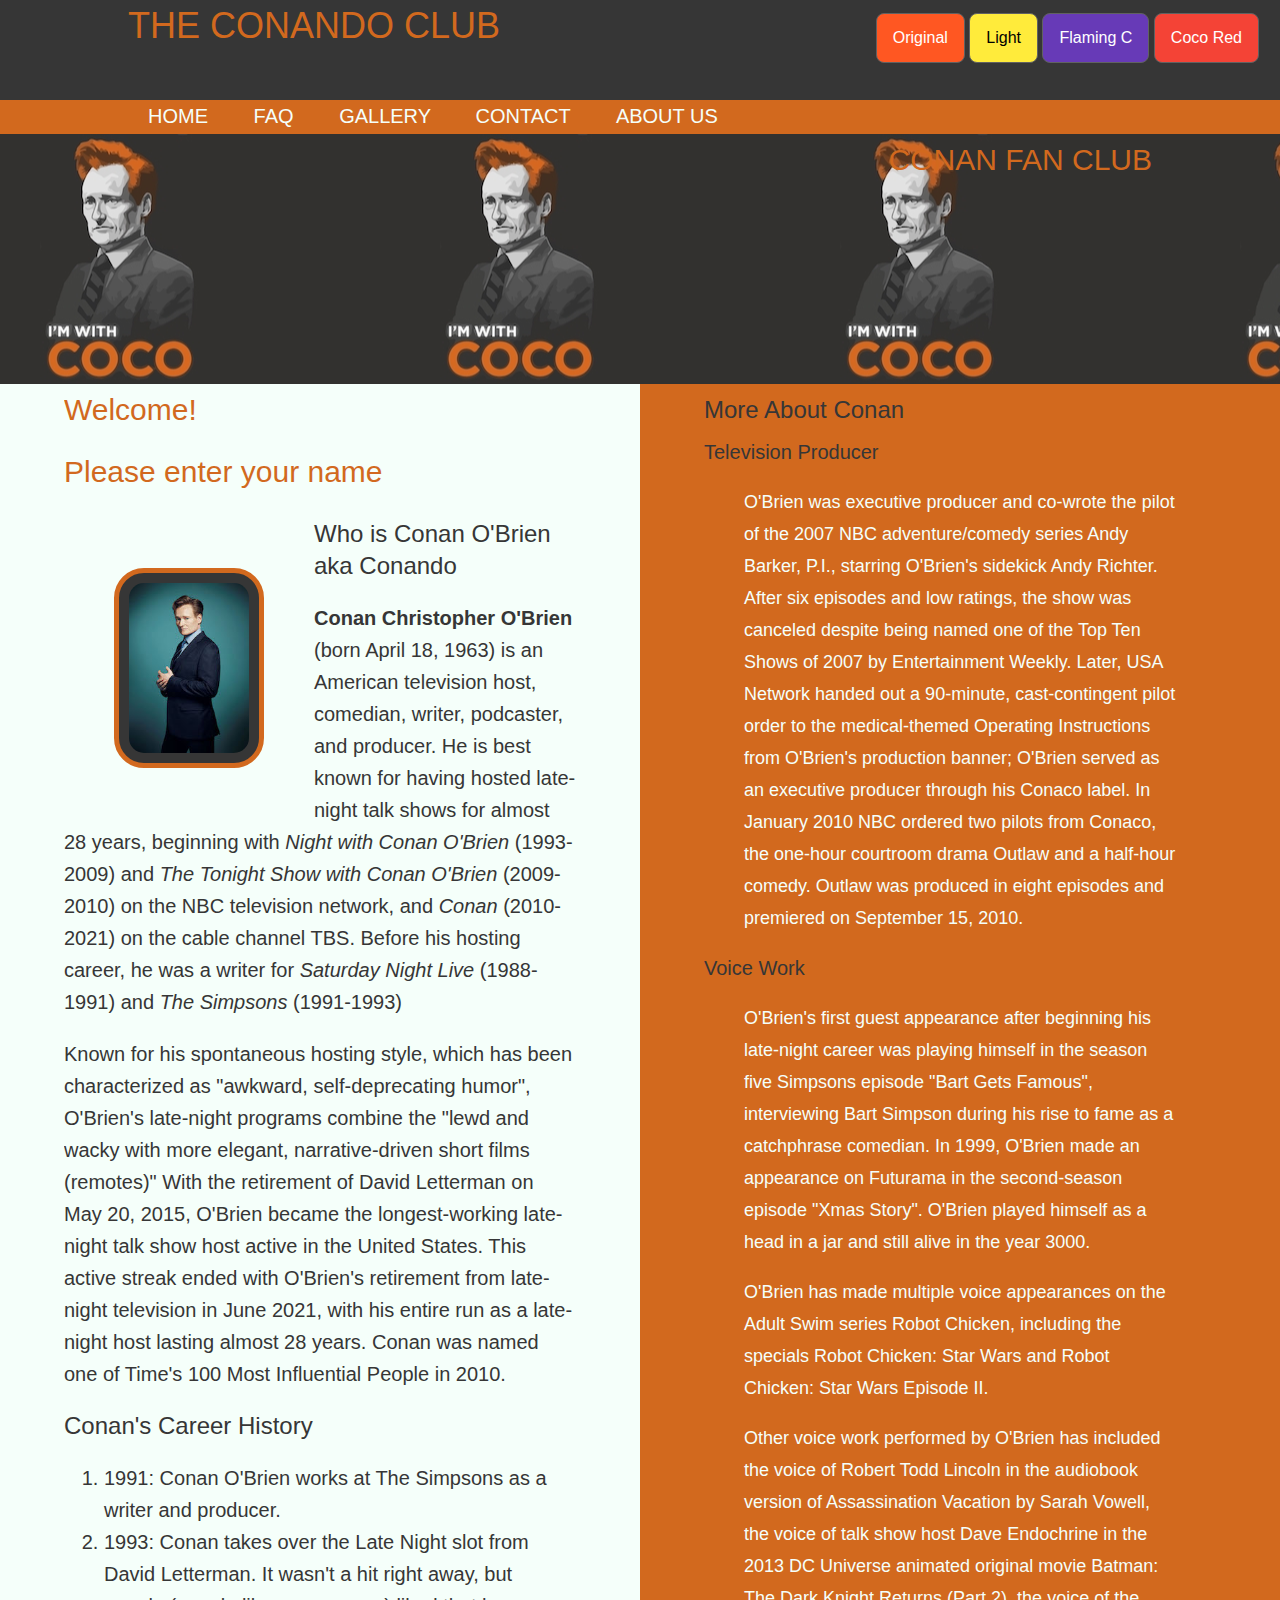
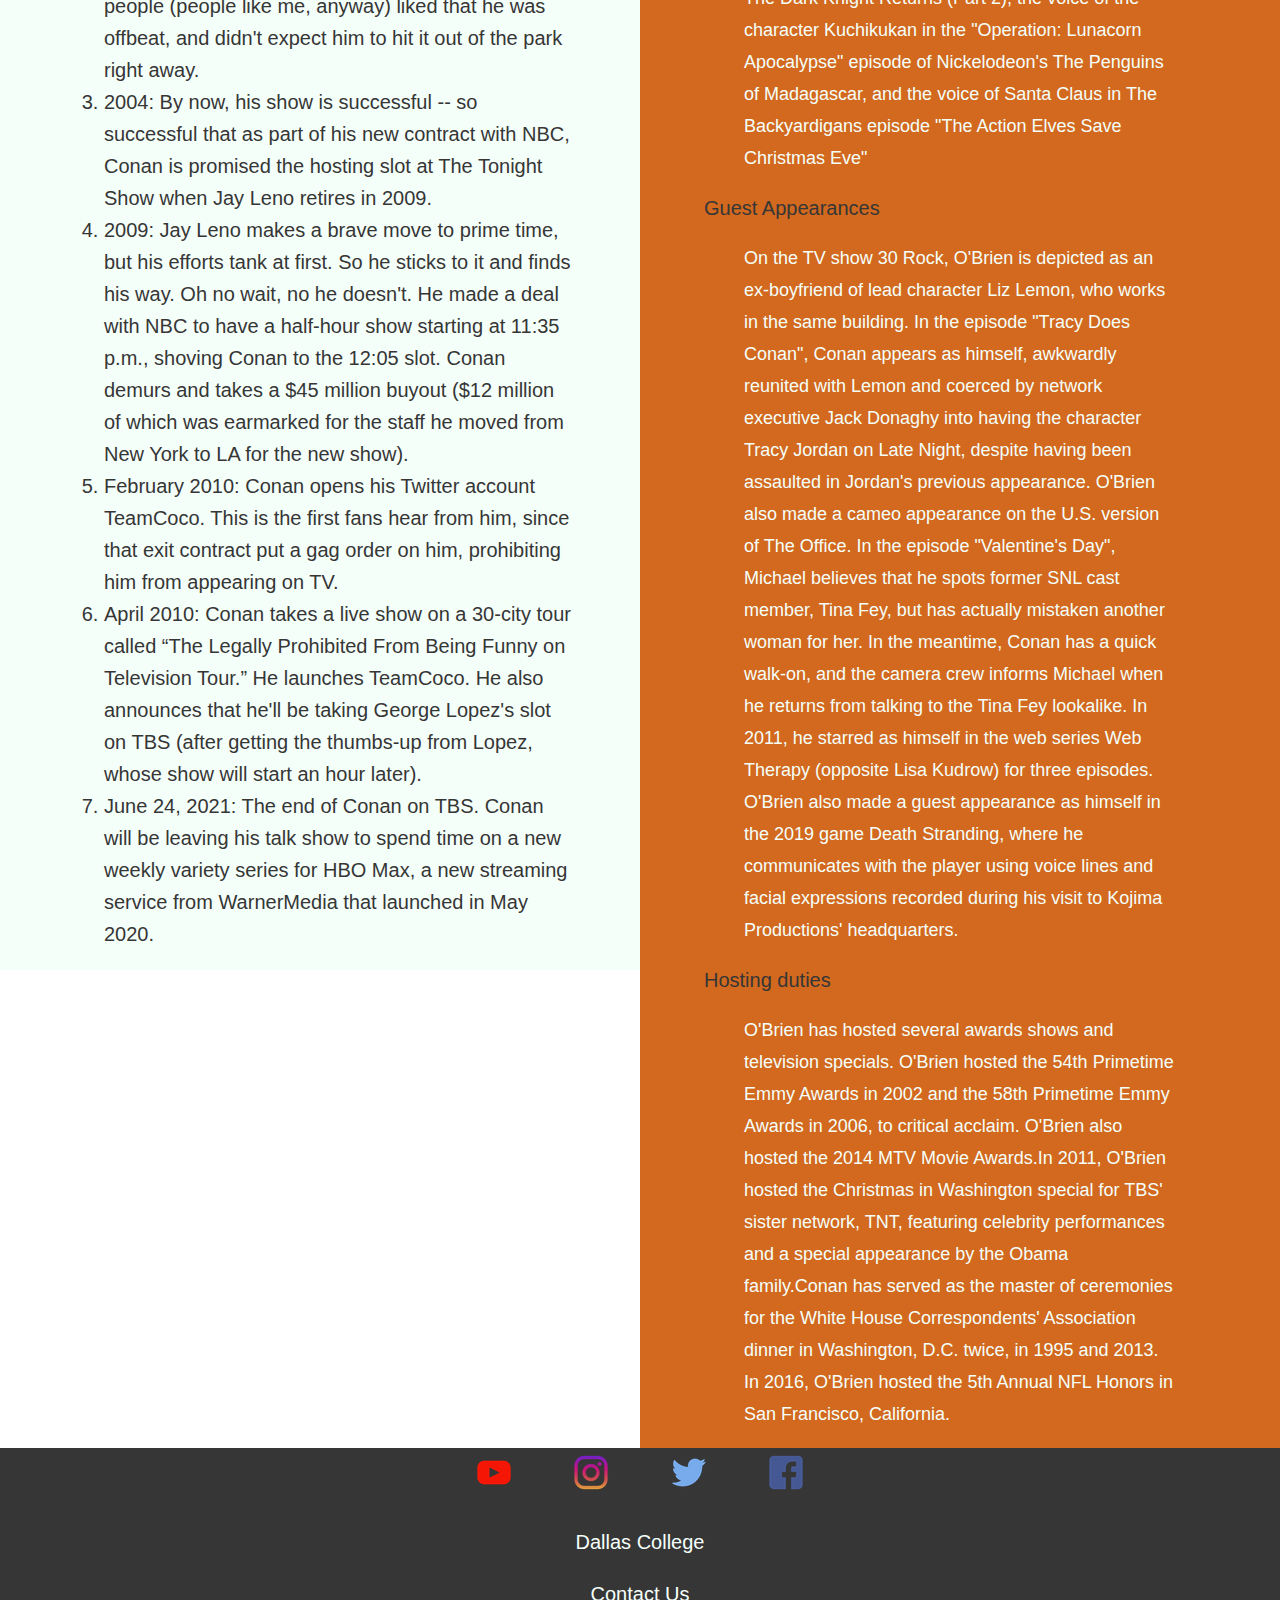
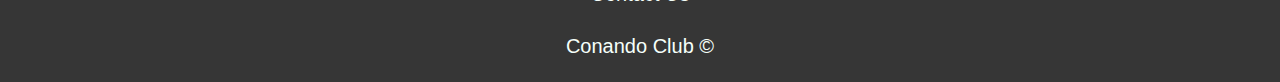
<file: index.html>
<!DOCTYPE html>
<html lang="en">

  <head>
    <meta charset="utf-8">
    <meta name="viewport" content="width=device-width, initial-scale=1.0" />
    <meta name="msapplication-TileColor" content="#ffffff">
    <meta name="msapplication-TileImage" content="/ms-icon-144x144.png">
    <meta name="theme-color" content="#ffffff">
    <link rel="apple-touch-icon" sizes="57x57" href="favicon/apple-icon-57x57.png">
    <link rel="apple-touch-icon" sizes="60x60" href="favicon/apple-icon-60x60.png">
    <link rel="apple-touch-icon" sizes="72x72" href="favicon/apple-icon-72x72.png">
    <link rel="apple-touch-icon" sizes="76x76" href="favicon/apple-icon-76x76.png">
    <link rel="apple-touch-icon" sizes="114x114" href="favicon/apple-icon-114x114.png">
    <link rel="apple-touch-icon" sizes="120x120" href="favicon/apple-icon-120x120.png">
    <link rel="apple-touch-icon" sizes="144x144" href="favicon/apple-icon-144x144.png">
    <link rel="apple-touch-icon" sizes="152x152" href="favicon/apple-icon-152x152.png">
    <link rel="apple-touch-icon" sizes="180x180" href="favicon/apple-icon-180x180.png">
    <link rel="icon" type="image/png" sizes="192x192"  href="favicon/android-icon-192x192.png">
    <link rel="icon" type="image/png" sizes="32x32" href="favicon/favicon-32x32.png">
    <link rel="icon" type="image/png" sizes="96x96" href="favicon/favicon-96x96.png">
    <link rel="icon" type="image/png" sizes="16x16" href="favicon/favicon-16x16.png">
    <link rel="manifest" href="favicon/manifest.json">
    <link rel="stylesheet" href="https://cdnjs.cloudflare.com/ajax/libs/font-awesome/4.7.0/css/font-awesome.min.css">
    <link rel="stylesheet" href="https://www.w3schools.com/w3css/4/w3.css">
    <link rel=stylesheet href="./css/style.css">
    <link rel=stylesheet href="./css/layout.css">
    <link rel=stylesheet href="./css/color-theme1.css" id="color">
    <script src="./js/script.js" defer></script>
    

    <title>Conando Club</title>

    <style>
      #mainHeader {
        background: var(--color2);
        color: var(--color1);
        font-size: 1em;
      }

      /* More about Conan header's color */
      h3,h4 {
        color: var(--color2); 
      }
    </style>

  </head>

  <body>
  <header id="mainHeader">
    <div class="container">
     <h1>THE CONANDO CLUB</h1>
    </div>

    <div id="buttons">
      <button class="w3-button w3-deep-orange w3-border w3-border-dark-gray w3-round-large" onClick="changeStyle('./css/color-theme1.css');"
      title="Click to apply new theme">Original</button>
      <button class="w3-button w3-yellow w3-border w3-border-dark-gray w3-round-large" onClick="changeStyle('./css/color-theme2.css');"
      title="Click to apply new theme">Light</button>
      <button class="w3-button w3-deep-purple w3-border w3-border-dark-gray w3-round-large" onClick="changeStyle('./css/color-theme3.css');"
      title="Click to apply new theme">Flaming C</button>
      <button class="w3-button w3-red w3-border w3-border-dark-gray w3-round-large" onClick="changeStyle('./css/color-theme4.css');"
      title="Click to apply new theme">Coco Red</button>
    </div>
  </header>
  
  <nav id="mainNav">
    <div class="container">
    <a href="javascript:void(0);" class="menu" onClick="toggleMenu()">
      <span class="fa fa-bars"></span></a>
    <a href="index.html"> HOME </a>  
    <a href="faq.html"> FAQ </a>  
    <a href="gallery.html">GALLERY</a> 
    <a href= contact-us.html> CONTACT </a>
    <a href="about-us.html"> ABOUT US</a>
    </div>
  </nav>
  
  <section id="jumbo">
    <div class="container">
    <h2>CONAN FAN CLUB</h2>
    </div>
  </section>  
  
   
  <section id="main">
  <div class="container">
    <div id="welcome">
      <h2>Welcome!</h2>
      <p>Please enter <a href="#" onClick="getName();" title="Click to personalize your visit.">your name</a></p>
    </div>

    <div class="w3-animate-opacity">
    <a href="images/conan-lg.jpeg" target="_blank"><img class="gallery" src="images/conan-thumb.jpeg" alt="Sample Image" 
      height="200" width="150"></a> 
    </div>
      
    <article>
      <h3>Who is Conan O'Brien aka Conando</h3>

        <p><strong>Conan Christopher O'Brien</strong> (born April 18, 1963) is an American television host, comedian, writer, podcaster, and producer. He is best known for having hosted late-night talk shows for almost 28 years, beginning with <em>Night with Conan O'Brien</em> (1993-2009) and <em>The Tonight Show with Conan O'Brien</em> (2009-2010) on the NBC television network, and <em>Conan</em> (2010-2021) on the cable channel TBS. Before his hosting career, he was a writer for <em>Saturday Night Live</em> (1988-1991) and <em>The Simpsons</em> (1991-1993)</p>  
        
        <p>Known for his spontaneous hosting style, which has been characterized as "awkward, self-deprecating humor", O'Brien's late-night programs combine the "lewd and wacky with more elegant, narrative-driven short films (remotes)" With the retirement of David Letterman on May 20, 2015, O'Brien became the longest-working late-night talk show host active in the United States. This active streak ended with O'Brien's retirement from late-night television in June 2021, with his entire run as a late-night host lasting almost 28 years. Conan was named one of Time's 100 Most Influential People in 2010.</p>

      
      <h3>Conan's Career History</h3>
            <ol>
                <li>1991: Conan O'Brien works at The Simpsons as a writer and producer.</li>
                
                <li>1993: Conan takes over the Late Night slot from David Letterman. It wasn't a hit right away, but people (people like me, anyway) liked that he was offbeat, and didn't expect him to hit it out of the park right away.</li>
                
                <li>2004: By now, his show is successful -- so successful that as part of his new contract with NBC, Conan is promised the hosting slot at The Tonight Show when Jay Leno retires in 2009.</li>
              
                <li>2009: Jay Leno makes a brave move to prime time, but his efforts tank at first. So he sticks to it and finds his way. Oh no wait, no he doesn't. He made a deal with NBC to have a half-hour show starting at 11:35 p.m., shoving Conan to the 12:05 slot. Conan demurs and takes a $45 million buyout ($12 million of which was earmarked for the staff he moved from New York to LA for the new show).</li>
              
                <li>February 2010: Conan opens his Twitter account TeamCoco. This is the first fans hear from him, since that exit contract put a gag order on him, prohibiting him from appearing on TV.</li>
              
                <li>April 2010: Conan takes a live show on a 30-city tour called “The Legally Prohibited From Being Funny on Television Tour.” He launches TeamCoco. He also announces that he'll be taking George Lopez's slot on TBS (after getting the thumbs-up from Lopez, whose show will start an hour later).</li>
              
                <li>June 24, 2021: The end of Conan on TBS. Conan will be leaving his talk show to spend time on a new weekly variety series for HBO Max, a new streaming service from WarnerMedia that launched in May 2020. </li> 

            </ol>
    </article>
    </div>
  </section>


    <article id="more">
    <div class="container">
      <h3>More About Conan</h3>
       
        <h4>Television Producer</h4>
        
        <blockquote>O'Brien was executive producer and co-wrote the pilot of the 2007 NBC adventure/comedy series Andy Barker, P.I., starring O'Brien's sidekick Andy Richter. After six episodes and low ratings, the show was canceled despite being named one of the Top Ten Shows of 2007 by Entertainment Weekly. Later, USA Network handed out a 90-minute, cast-contingent pilot order to the medical-themed Operating Instructions from O'Brien's production banner; O'Brien served as an executive producer through his Conaco label. In January 2010 NBC ordered two pilots from Conaco, the one-hour courtroom drama Outlaw and a half-hour comedy. Outlaw was produced in eight episodes and premiered on September 15, 2010.</blockquote>
        
        <h4>Voice Work</h4>
        
        <blockquote>O'Brien's first guest appearance after beginning his late-night career was playing himself in the season five Simpsons episode "Bart Gets Famous", interviewing Bart Simpson during his rise to fame as a catchphrase comedian. In 1999, O'Brien made an appearance on Futurama in the second-season episode "Xmas Story". O'Brien played himself as a head in a jar and still alive in the year 3000.</blockquote>

        <blockquote>O'Brien has made multiple voice appearances on the Adult Swim series Robot Chicken, including the specials Robot Chicken: Star Wars and Robot Chicken: Star Wars Episode II.</blockquote>

        <blockquote>Other voice work performed by O'Brien has included the voice of Robert Todd Lincoln in the audiobook version of Assassination Vacation by Sarah Vowell, the voice of talk show host Dave Endochrine in the 2013 DC Universe animated original movie Batman: The Dark Knight Returns (Part 2), the voice of the character Kuchikukan in the "Operation: Lunacorn Apocalypse" episode of Nickelodeon's The Penguins of Madagascar, and the voice of Santa Claus in The Backyardigans episode "The Action Elves Save Christmas Eve"</blockquote>

        <h4>Guest Appearances</h4>
        
        <blockquote>On the TV show 30 Rock, O'Brien is depicted as an ex-boyfriend of lead character Liz Lemon, who works in the same building. In the episode "Tracy Does Conan", Conan appears as himself, awkwardly reunited with Lemon and coerced by network executive Jack Donaghy into having the character Tracy Jordan on Late Night, despite having been assaulted in Jordan's previous appearance. O'Brien also made a cameo appearance on the U.S. version of The Office. In the episode "Valentine's Day", Michael believes that he spots former SNL cast member, Tina Fey, but has actually mistaken another woman for her. In the meantime, Conan has a quick walk-on, and the camera crew informs Michael when he returns from talking to the Tina Fey lookalike. In 2011, he starred as himself in the web series Web Therapy (opposite Lisa Kudrow) for three episodes. O'Brien also made a guest appearance as himself in the 2019 game Death Stranding, where he communicates with the player using voice lines and facial expressions recorded during his visit to Kojima Productions' headquarters.</blockquote>

        <h4>Hosting duties</h4>

        <blockquote>O'Brien has hosted several awards shows and television specials. O'Brien hosted the 54th Primetime Emmy Awards in 2002 and the 58th Primetime Emmy Awards in 2006, to critical acclaim. O'Brien also hosted the 2014 MTV Movie Awards.In 2011, O'Brien hosted the Christmas in Washington special for TBS' sister network, TNT, featuring celebrity performances and a special appearance by the Obama family.Conan has served as the master of ceremonies for the White House Correspondents' Association dinner in Washington, D.C. twice, in 1995 and 2013. In 2016, O'Brien hosted the 5th Annual NFL Honors in San Francisco, California.</blockquote>

    </div>
    </article>
  

    <footer id="mainFooter">
      <div class="container">
        <a href="https://www.youtube.com/"><div id="YouTube"></div></a>
        <a href="https://www.instagram.com/?hl=en"><div id="Instagram"></div></a>
        <a href="https://twitter.com/i/flow/login"><div id="Twitter"></div></a>
        <a href="https://www.facebook.com/"><div id="Facebook"></div></a>
      <p><a href="https://www.dallascollege.edu/pages/default.aspx" target="_blank">Dallas College</a></p>
      <p><a href="mailto:casianoa56@gmail.com">Contact Us</a></p>
      <p>Conando Club &copy;</p>
    </div>
    </footer>
  </body>

</html>
</file>
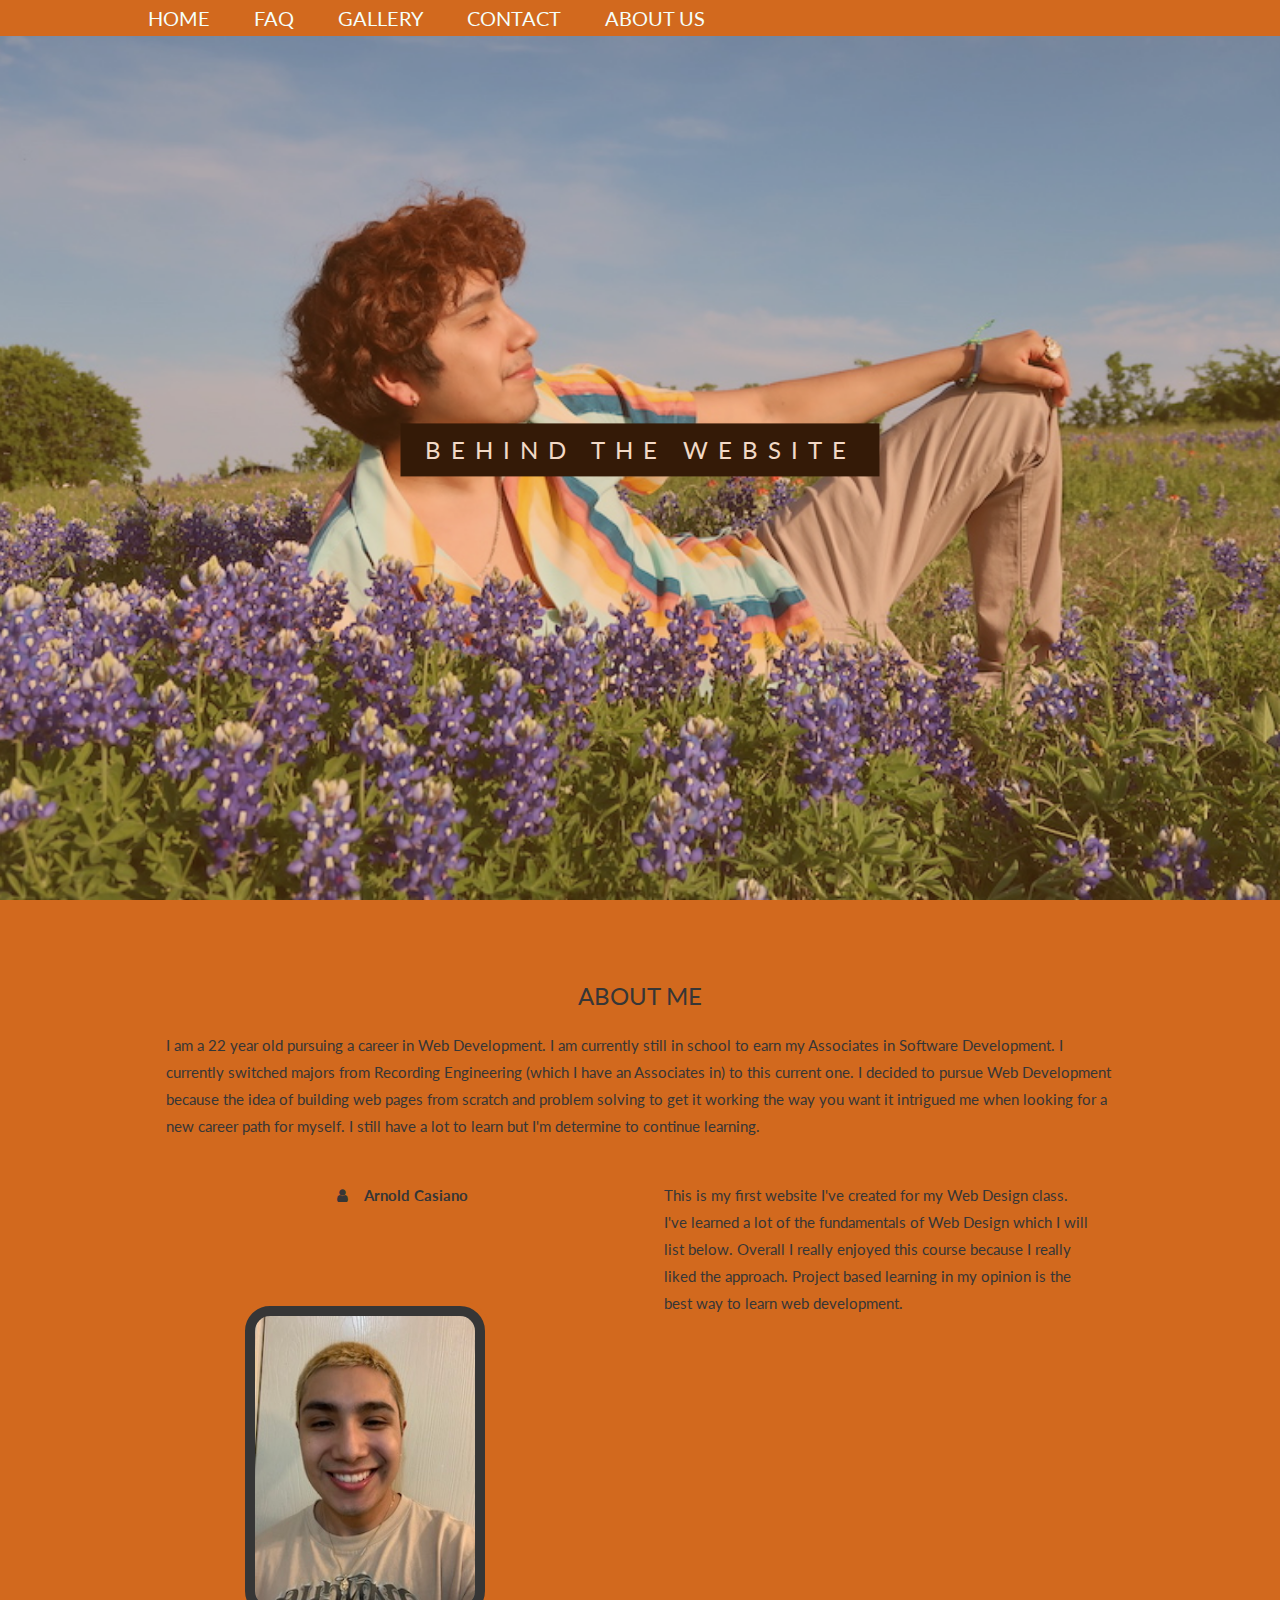
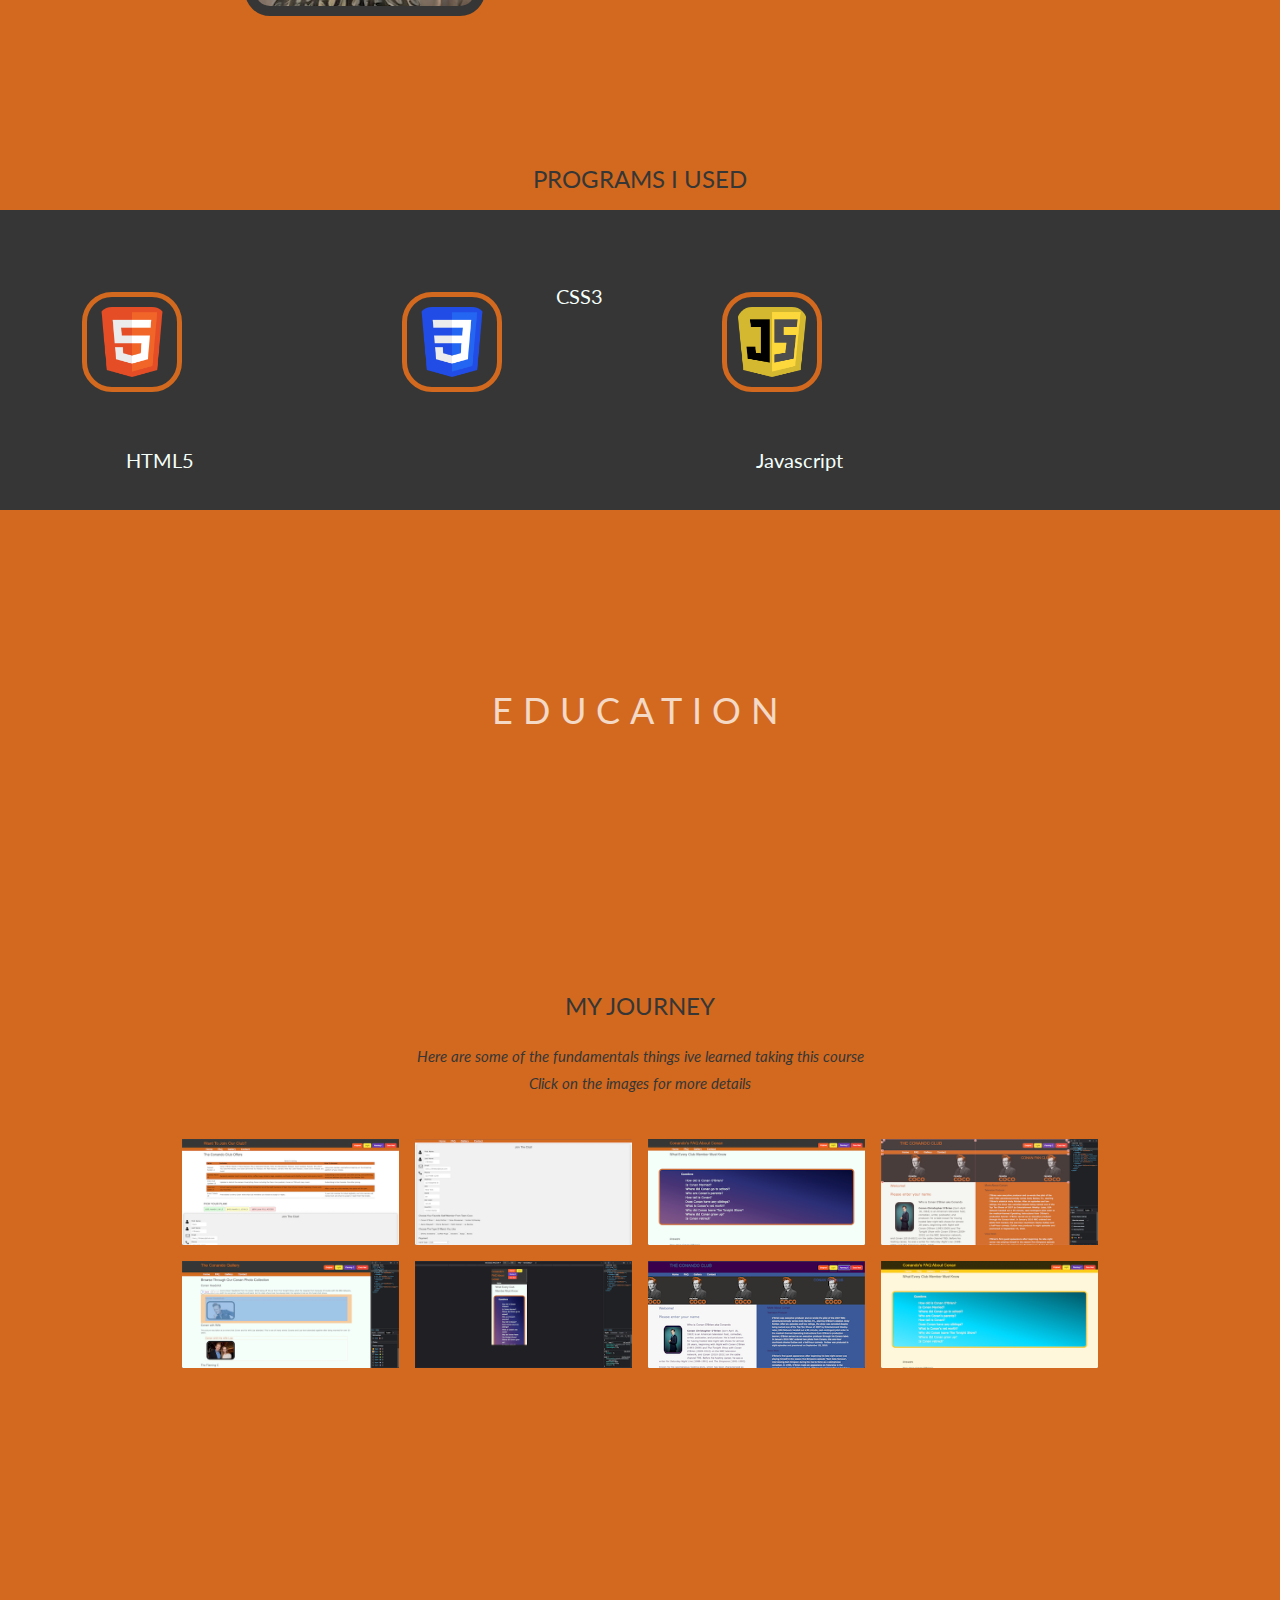
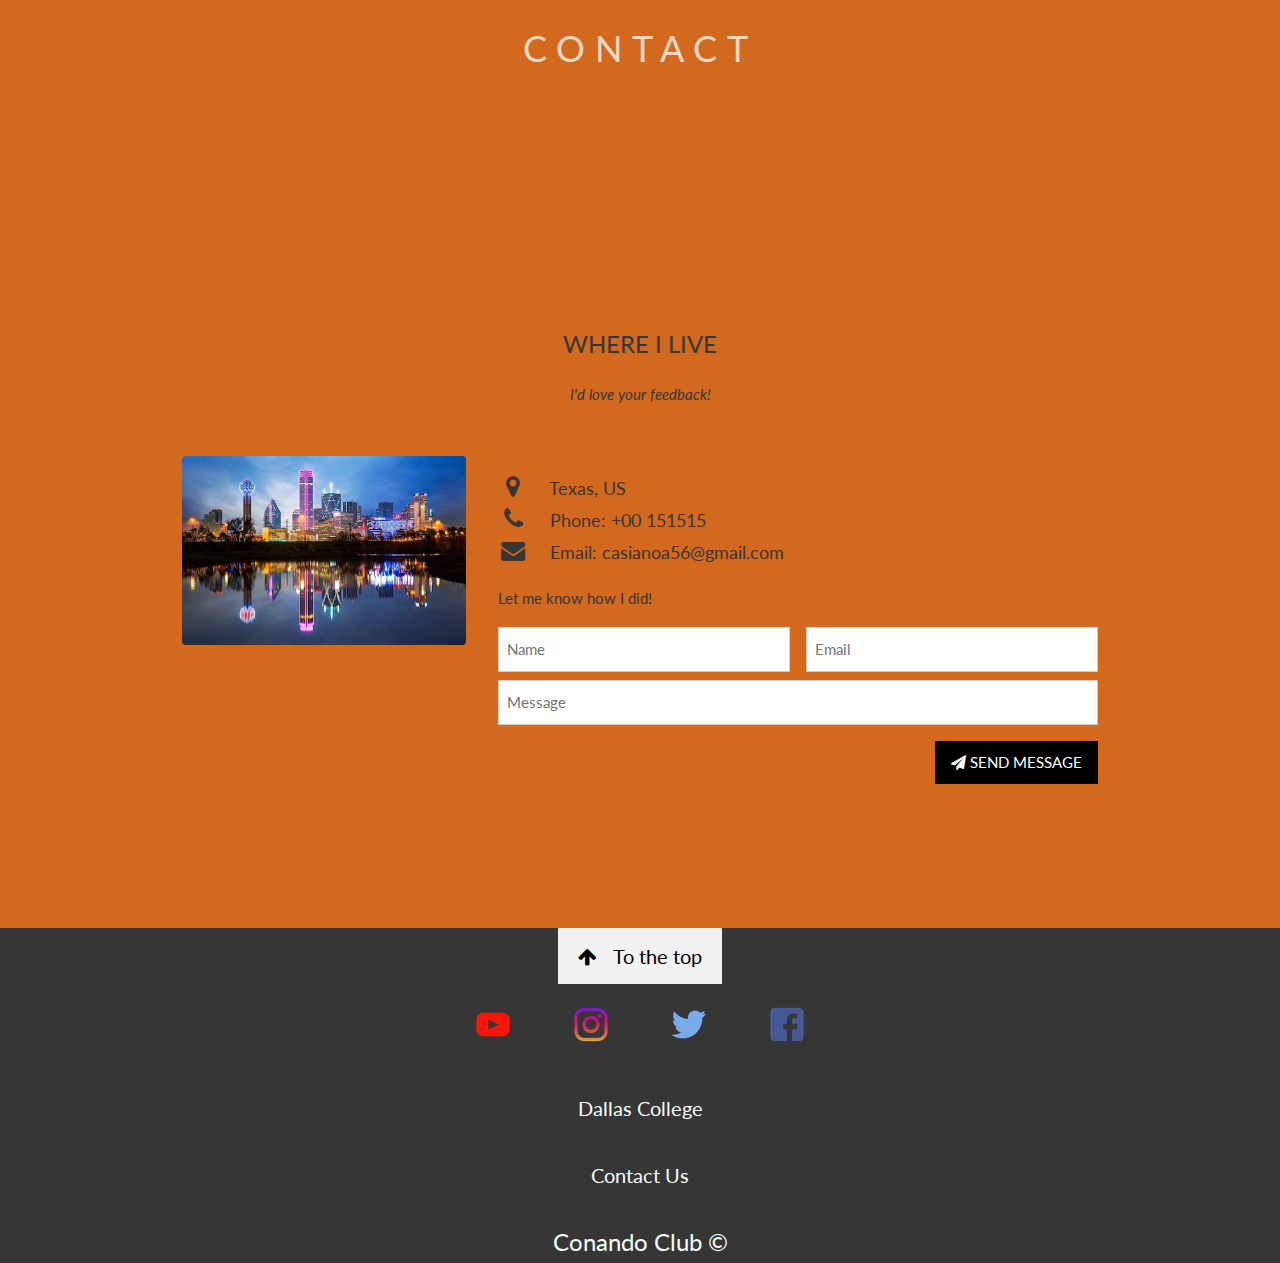
<file: about-us.html>
<!DOCTYPE html>
<html lang="en">

<head>
<title>About Us | Conando Club</title>
    <meta charset="UTF-8">
    <meta name="viewport" content="width=device-width, initial-scale=1">
    <meta name="msapplication-TileColor" content="#ffffff">
    <meta name="msapplication-TileImage" content="/ms-icon-144x144.png">
    <meta name="theme-color" content="#ffffff">
    <link rel="apple-touch-icon" sizes="57x57" href="favicon/apple-icon-57x57.png">
    <link rel="apple-touch-icon" sizes="60x60" href="favicon/apple-icon-60x60.png">
    <link rel="apple-touch-icon" sizes="72x72" href="favicon/apple-icon-72x72.png">
    <link rel="apple-touch-icon" sizes="76x76" href="favicon/apple-icon-76x76.png">
    <link rel="apple-touch-icon" sizes="114x114" href="favicon/apple-icon-114x114.png">
    <link rel="apple-touch-icon" sizes="120x120" href="favicon/apple-icon-120x120.png">
    <link rel="apple-touch-icon" sizes="144x144" href="favicon/apple-icon-144x144.png">
    <link rel="apple-touch-icon" sizes="152x152" href="favicon/apple-icon-152x152.png">
    <link rel="apple-touch-icon" sizes="180x180" href="favicon/apple-icon-180x180.png">
    <link rel="icon" type="image/png" sizes="192x192"  href="favicon/android-icon-192x192.png">
    <link rel="icon" type="image/png" sizes="32x32" href="favicon/favicon-32x32.png">
    <link rel="icon" type="image/png" sizes="96x96" href="favicon/favicon-96x96.png">
    <link rel="icon" type="image/png" sizes="16x16" href="favicon/favicon-16x16.png">
    <link rel="manifest" href="favicon/manifest.json">
    <link rel=stylesheet href="./css/style.css">
    <link rel="stylesheet" href="https://www.w3schools.com/w3css/4/w3.css">
    <link rel="stylesheet" href="https://fonts.googleapis.com/css?family=Lato">
    <link rel="stylesheet" href="https://cdnjs.cloudflare.com/ajax/libs/font-awesome/4.7.0/css/font-awesome.min.css">
    <link rel=stylesheet href="./css/color-theme1.css">
    <script src="./js/script.js" defer></script>

<style>
    body,h1,h2,h3,h4,h5,h6 {font-family: "Lato", sans-serif;}
    body, html {
        height: 100%;
        background-color: var(--color1);
        color: var(--color2);
        line-height: 1.8;
}

/* Create a Parallax Effect */
    .bgimg-1, .bgimg-2, .bgimg-3 {
        background-attachment: fixed;
        background-position: center;
        background-repeat: no-repeat;
        background-size: cover;
}

/* First image (Logo. Full height) */
    .bgimg-1 {
        background-image: url("./images/me.JPG");
        min-height: 100%;
}

/* Second image (Portfolio) */
    .bgimg-2 {
        background-image: url("./images/hands.JPG");
        min-height: 400px;
}

/* Third image (Contact) */
    .bgimg-3 {
        background-image: url("./images/flowers.JPG");
        min-height: 400px;
}

    .w3-wide {letter-spacing: 10px;}
    .w3-hover-opacity {cursor: pointer;}

</style>
</head>
<body>

<!-- Navbar (sit on top) -->
<div class="w3-top">
  <div id="mainNav">
      <div class="container">
    <a href="index.html" class="w3-bar-item ">HOME</a>
    <a href="faq.html" class="w3-bar-item w3-hide-small"> FAQ</a>
    <a href="gallery.html" class="w3-bar-item w3-hide-small"> GALLERY</a>
    <a href="contact-us.html" class="w3-bar-item w3-hide-small"> CONTACT</a>
    <a href="about-us.html" class="w3-bar-item w3-hide-small"> ABOUT US</a>   
    </div>
  </div>

  <!-- Navbar on small screens -->
  <div class=" w3-hide w3-hide-large w3-hide-medium">
    <a href="faq.html" class="w3-bar-item" onclick="toggleFunction()">FAQ</a>
    <a href="gallery.html" class="w3-bar-item w3-button" onclick="toggleFunction()">GALLERY</a>
    <a href="contact-us.html" class="w3-bar-item w3-button" onclick="toggleFunction()">CONTACT</a>
    <a href="about-us.html" class="w3-bar-item w3-button" onclick="toggleFunction()">ABOUT US</a>
  </div>
</div>

<!-- First Parallax Image with Logo Text -->
<div class="bgimg-1 w3-display-container w3-opacity-min" id="home">
  <div class="w3-display-middle" style="white-space:nowrap;">
    <span class="w3-center w3-padding-large w3-black w3-xlarge w3-wide w3-animate-opacity">BEHIND THE WEBSITE</span>
  </div>
</div>

<!-- Container (About Section) -->
<div class="w3-content w3-container w3-padding-64" id="about">
  <h3 class="w3-center">ABOUT ME</h3>
  <p>I am a 22 year old pursuing a career in Web Development. I am currently still in school to earn my Associates
      in Software Development. I currently switched majors from Recording Engineering (which I have an Associates in)
      to this current one. I decided to pursue Web Development because the idea of building web pages
      from scratch and problem solving to get it working the way you want it intrigued me when looking 
      for a new career path for myself. I still have a lot to learn but I'm determine to continue learning. 
  </p>
    <div class="w3-col m6 w3-center w3-padding-large">
      <p><b><i class="fa fa-user w3-margin-right"></i>Arnold Casiano</b></p><br>
      <img class="gallery" src="./images/me2.jpeg" alt="Photo of Me" width="250" height="320">
    </div>

    <!-- Hide this text on small devices -->
    <div class="w3-col m6 w3-hide-small w3-padding-large">
      <p>This is my first website I've created for my Web Design class. I've learned a lot of 
          the fundamentals of Web Design which I will list below. Overall I really enjoyed this course
        because I really liked the approach. Project based learning in my opinion is the best way 
    to learn web development.</p>
    </div>
  </div>

  <h3 class="w3-center">PROGRAMS I USED</h3>

<div id="programs">
<div class="w3-row w3-center w3-padding-16">
  <div class="w3-quarter w3-section">
      <div class="container">
        <img class="gallery" src="./images/html.png" height="100" width="100" alt="html"><br>
            HTML5
      </div>
  </div>
  <div class="w3-quarter w3-section">
     <div class="container">
        <img class="gallery" src="./images/css.png" height="100" width="100" alt="css"><br>
    CSS3
    </div>
  </div>
  <div class="w3-quarter w3-section">
      <div class="container">
    <img class="gallery" src="./images/java.png" height="100" width="100" alt="javascript"><br>
    Javascript
    </div>
  </div>
</div>
</div>

<!-- Second Parallax Image with Portfolio Text -->
<div class="bgimg-2 w3-display-container w3-opacity-min">
  <div class="w3-display-middle">
    <span class="w3-xxlarge w3-text-white w3-wide">EDUCATION</span>
  </div>
</div>

<!-- Container (Portfolio Section) -->
<div class="w3-content w3-container w3-padding-64" id="portfolio">
    <h3 class="w3-center">MY JOURNEY</h3>
    <p class="w3-center"><em>Here are some of the fundamentals things ive learned 
        taking this course<br> Click on the images for more details</em></p><br>
  
    <!-- Responsive Grid. Four columns on tablets, laptops and desktops. Will stack on mobile devices/small screens (100% width) -->
    <div class="w3-row-padding w3-center">
      <div class="w3-col m3">
        <img src="./images/table.png" style="width:100%" onclick="onClick(this)" class="w3-hover-opacity" alt="I learned how to create a table in HTML and style it with CSS">
      </div>
  
      <div class="w3-col m3">
        <img src="./images/form.png" style="width:100%" onclick="onClick(this)" class="w3-hover-opacity" alt="I learned how create proper forms in HTML and style them in CSS">
      </div>
  
      <div class="w3-col m3">
        <img src="./images/float.png" style="width:100%" onclick="onClick(this)" class="w3-hover-opacity" alt="i learned the about the Box Model and Floated elements">
      </div>
  
      <div class="w3-col m3">
        <img src="./images/grid.png" style="width:100%" onclick="onClick(this)" class="w3-hover-opacity" alt="I learned to apply CSS Grid to layout my pages">
      </div>
    </div>
  
    <div class="w3-row-padding w3-center w3-section">
      <div class="w3-col m3">
        <img src="./images/flex.png" style="width:100%" onclick="onClick(this)" class="w3-hover-opacity" alt="I learned how to implement flex box">
      </div>
  
      <div class="w3-col m3">
        <img src="./images/res.png" style="width:100%" onclick="onClick(this)" class="w3-hover-opacity" alt="I learned how to make my pages responsive using CSS">
      </div>
  
      <div class="w3-col m3">
        <img src="./images/color.png" style="width:100%" onclick="onClick(this)" class="w3-hover-opacity" alt="I learned about color themes and schemes">
      </div>
  
      <div class="w3-col m3">
        <img src="./images/script.png" style="width:100%" onclick="onClick(this)" class="w3-hover-opacity" alt="Using javascript I was able to change my pages color themes with the click of a button">
      </div>
    </div>
  </div>

<!-- Modal for full size images on click-->
<div id="modal01" class="w3-modal w3-black" onclick="this.style.display='none'">
  <span class="w3-button w3-large w3-black w3-display-topright" title="Close Modal Image"><i class="fa fa-remove"></i></span>
  <div class="w3-modal-content w3-animate-zoom w3-center w3-transparent w3-padding-64">
    <img src="./images/table.png" id="img01" class="w3-image" alt="image">
    <p id="caption" class="w3-opacity w3-large"></p>
  </div>
</div>

<!-- Third Parallax Image with Portfolio Text -->
<div class="bgimg-3 w3-display-container w3-opacity-min">
  <div class="w3-display-middle">
     <span class="w3-xxlarge w3-text-white w3-wide">CONTACT</span>
  </div>
</div>

<!-- Container (Contact Section) -->
<div class="w3-content w3-container w3-padding-64" id="contact">
  <h3 class="w3-center">WHERE I LIVE</h3>
  <p class="w3-center"><em>I'd love your feedback!</em></p>

  <div class="w3-row w3-padding-32 w3-section">
    <div class="w3-col m4 w3-container">
      <img src="./images/dallas.jpg" class="w3-image w3-round" style="width:100%" alt="dallas">
    </div>
    <div class="w3-col m8 w3-panel">
      <div class="w3-large w3-margin-bottom">
        <i class="fa fa-map-marker fa-fw w3-hover-text-black w3-xlarge w3-margin-right"></i> Texas, US<br>
        <i class="fa fa-phone fa-fw w3-hover-text-black w3-xlarge w3-margin-right"></i> Phone: +00 151515<br>
        <i class="fa fa-envelope fa-fw w3-hover-text-black w3-xlarge w3-margin-right"></i> Email: casianoa56@gmail.com<br>
      </div>
      <p>Let me know how I did!</p>
      <form action="mailto:casianoa56@gmail.com" target="_blank">
        <div class="w3-row-padding" style="margin:0 -16px 8px -16px">
          <div class="w3-half">
            <input class="w3-input w3-border" type="text" placeholder="Name" required name="Name">
          </div>
          <div class="w3-half">
            <input class="w3-input w3-border" type="text" placeholder="Email" required name="Email">
          </div>
        </div>
        <input class="w3-input w3-border" type="text" placeholder="Message" required name="Message">
        <button class="w3-button w3-black w3-right w3-section" type="submit">
          <i class="fa fa-paper-plane"></i> SEND MESSAGE
        </button>
      </form>
    </div>
  </div>
</div>

<!-- Footer -->
<footer id="mainFooter">
    <a href="#home" class="w3-button w3-light-grey"><i class="fa fa-arrow-up w3-margin-right"></i>To the top</a>
    <div class="w3-xlarge w3-section">
      <a href="https://www.youtube.com/"><div id="YouTube"></div></a>
      <a href="https://www.instagram.com/?hl=en"><div id="Instagram"></div></a>
      <a href="https://twitter.com/i/flow/login"><div id="Twitter"></div></a>
      <a href="https://www.facebook.com/"><div id="Facebook"></div></a>
    <p><a href="https://www.dallascollege.edu/pages/default.aspx" target="_blank">Dallas College</a></p>
    <p><a href="mailto:casianoa56@gmail.com">Contact Us</a></p>
    <p>Conando Club &copy;</p>
    </div>
</footer>
 
<script>
// Modal Image Gallery
function onClick(element) {
  document.getElementById("img01").src = element.src;
  document.getElementById("modal01").style.display = "block";
  var captionText = document.getElementById("caption");
  captionText.innerHTML = element.alt;
}
</script>

</body>
</html>
</file>
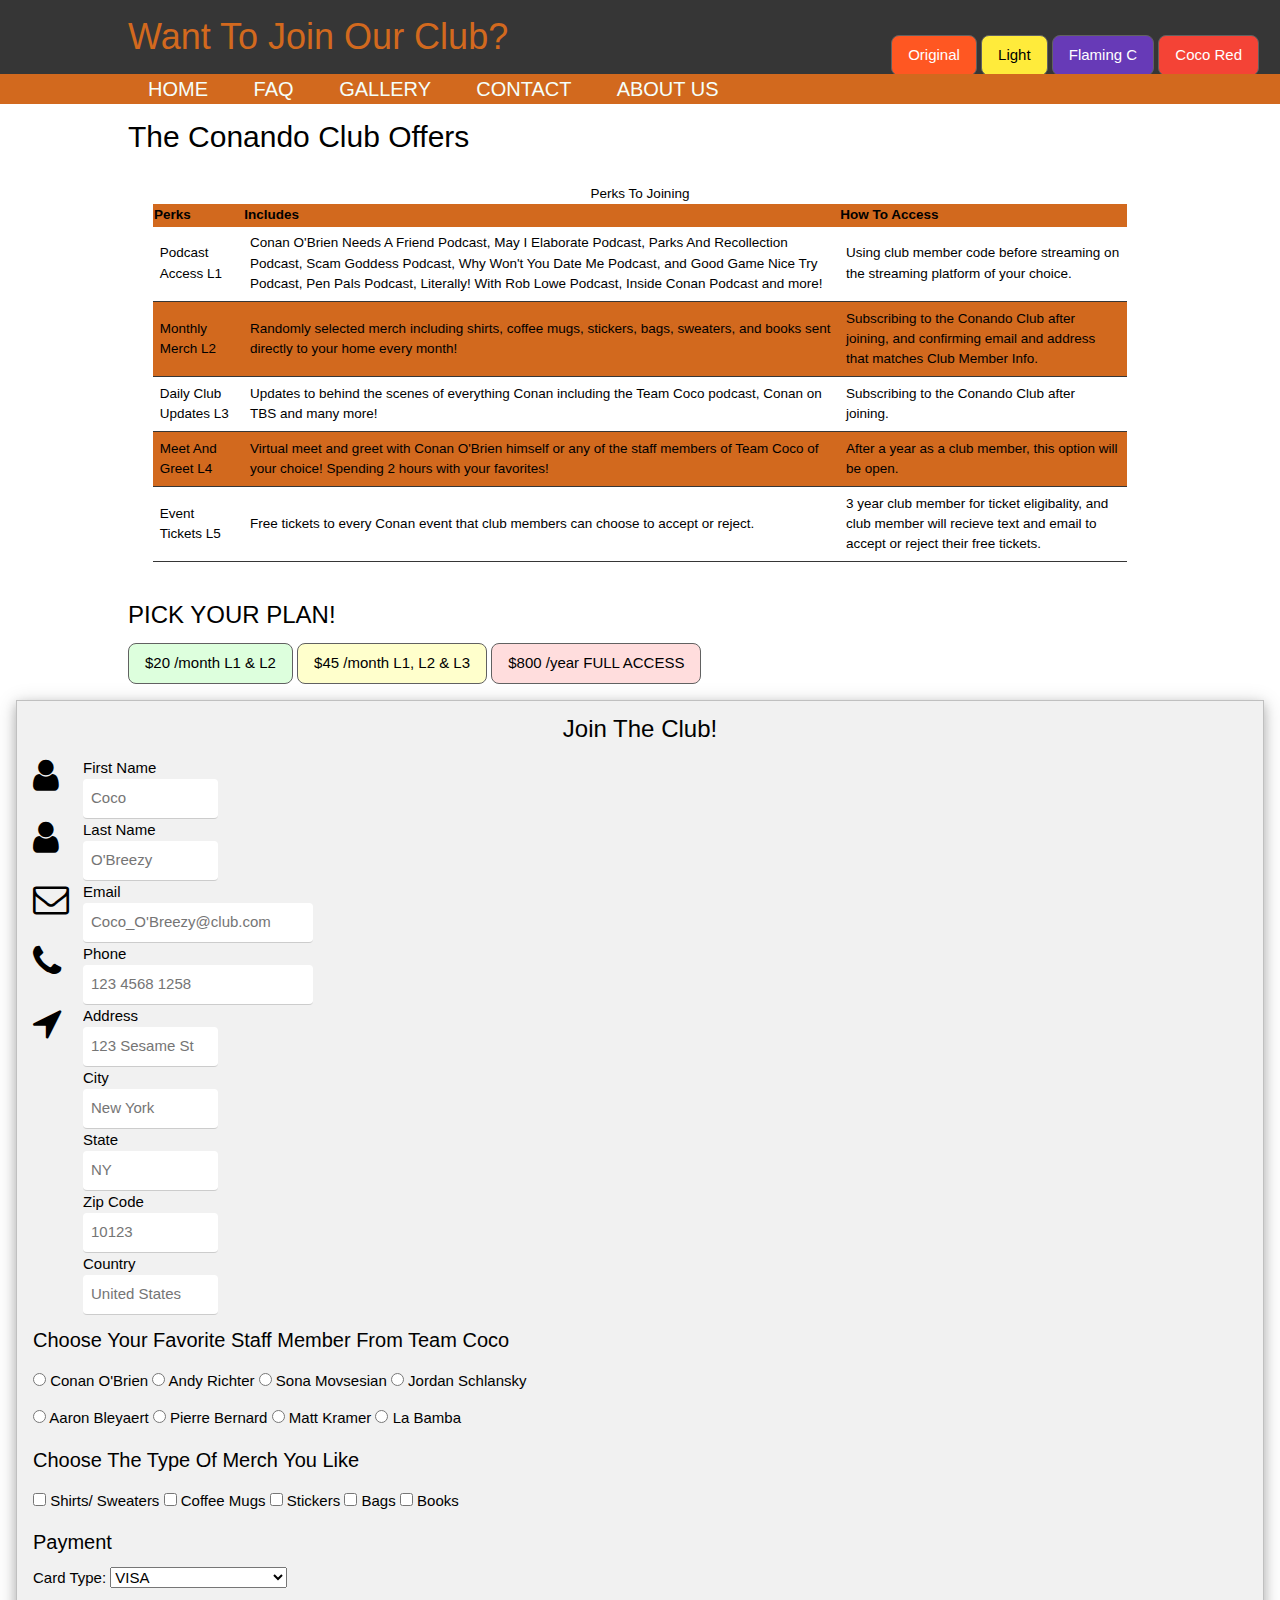
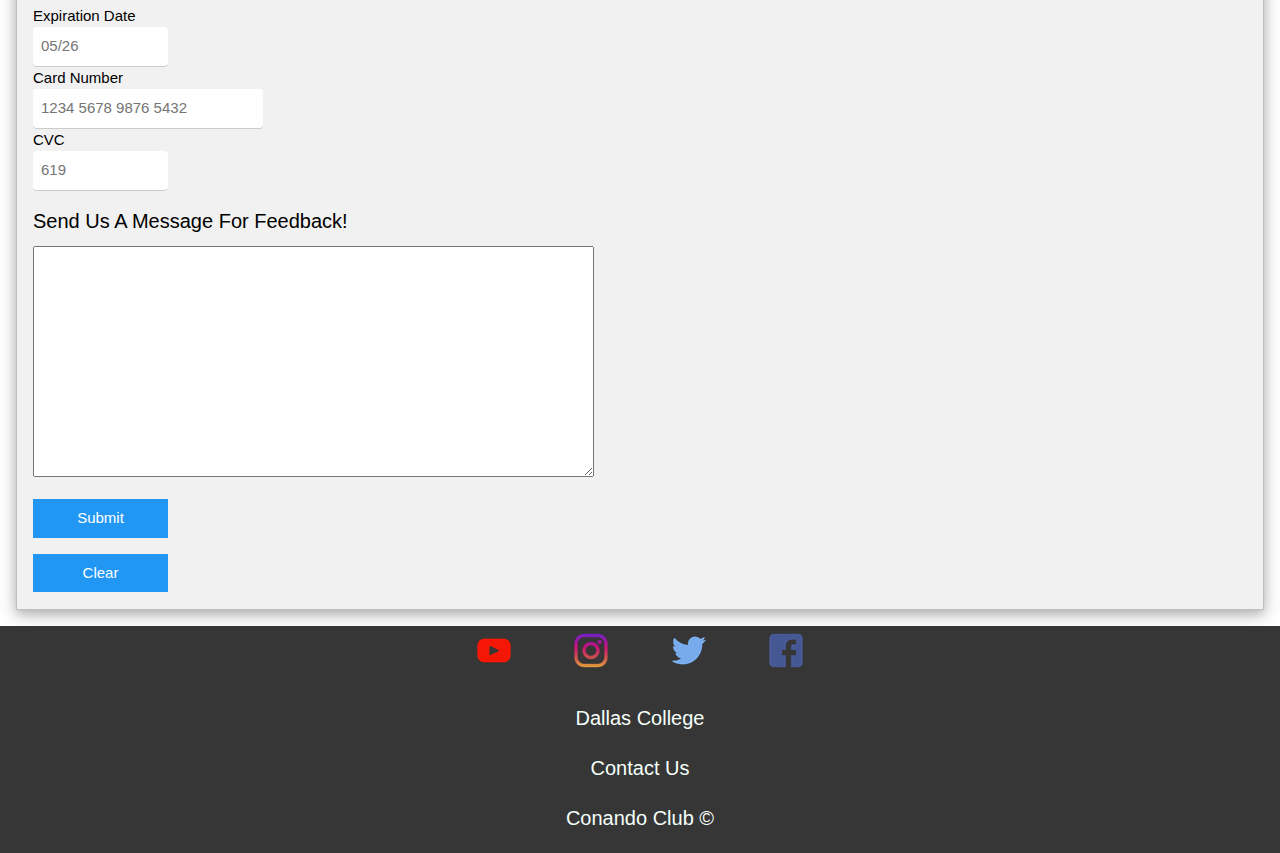
<file: contact-us.html>
<!DOCTYPE html>
<html lang="en">
<head>
    <meta charset="UTF-8">
    <meta name="viewport" content="width=device-width, initial-scale=1.0" />
    <meta http-equiv="X-UA-Compatible" content="IE=edge">
    <meta name="viewport" content="width=device-width, initial-scale=1.0">
    <link rel="apple-touch-icon" sizes="57x57" href="favicon/apple-icon-57x57.png">
    <link rel="apple-touch-icon" sizes="60x60" href="favicon/apple-icon-60x60.png">
    <link rel="apple-touch-icon" sizes="72x72" href="favicon/apple-icon-72x72.png">
    <link rel="apple-touch-icon" sizes="76x76" href="favicon/apple-icon-76x76.png">
    <link rel="apple-touch-icon" sizes="114x114" href="favicon/apple-icon-114x114.png">
    <link rel="apple-touch-icon" sizes="120x120" href="favicon/apple-icon-120x120.png">
    <link rel="apple-touch-icon" sizes="144x144" href="favicon/apple-icon-144x144.png">
    <link rel="apple-touch-icon" sizes="152x152" href="favicon/apple-icon-152x152.png">
    <link rel="apple-touch-icon" sizes="180x180" href="favicon/apple-icon-180x180.png">
    <link rel="icon" type="image/png" sizes="192x192"  href="favicon/android-icon-192x192.png">
    <link rel="icon" type="image/png" sizes="32x32" href="favicon/favicon-32x32.png">
    <link rel="icon" type="image/png" sizes="96x96" href="favicon/favicon-96x96.png">
    <link rel="icon" type="image/png" sizes="16x16" href="favicon/favicon-16x16.png">
    <link rel="manifest" href="favicon/manifest.json">
    <meta name="msapplication-TileColor" content="#ffffff">
    <meta name="msapplication-TileImage" content="favicon/ms-icon-144x144.png">
    <meta name="theme-color" content="#ffffff">
    <link rel=stylesheet href="./css/style.css">
    <link rel="stylesheet" href="https://www.w3schools.com/w3css/4/w3.css">
    <link rel="stylesheet" href="https://cdnjs.cloudflare.com/ajax/libs/font-awesome/4.7.0/css/font-awesome.min.css">
    <link rel=stylesheet href="./css/color-theme1.css" id="color">
    <script src="./js/script.js" defer></script>
    
    <title>Contact | Conando Club</title>

    <style>
      #mainHeader {
        background: var(--color2);
        color: var(--color1);
        font-size: 1em;
      }
    </style>
    
</head>
<body>
    <header id="mainHeader">
      <div class="container">
        <h1>Want To Join Our Club?</h1>
      </div>

      <div id="buttons">
        <button class="w3-button w3-deep-orange w3-border w3-border-dark-gray w3-round-large" onClick="changeStyle('./css/color-theme1.css');"
        title="Click to apply new theme">Original</button>
        <button class="w3-button w3-yellow w3-border w3-border-dark-gray w3-round-large" onClick="changeStyle('./css/color-theme2.css');"
        title="Click to apply new theme">Light</button>
        <button class="w3-button w3-deep-purple w3-border w3-border-dark-gray w3-round-large" onClick="changeStyle('./css/color-theme3.css');"
        title="Click to apply new theme">Flaming C</button>
        <button class="w3-button w3-red w3-border w3-border-dark-gray w3-round-large" onClick="changeStyle('./css/color-theme4.css');"
        title="Click to apply new theme">Coco Red</button>
      </div>
    </header>

    <nav id="mainNav">
        <div class="container">
        <a href="index.html"> HOME </a>  
        <a href="faq.html"> FAQ </a>  
        <a href="gallery.html">GALLERY </a> 
        <a href= contact-us.html> CONTACT </a>
        <a href="about-us.html"> ABOUT US</a>
        </div>
      </nav>

    <section>
      <div class="container">
    <h2>The Conando Club Offers</h2>
    <table class="content-table">
        <caption>Perks To Joining</caption>
        <thead>
          <tr>
            <th scope="col" abbr="Column1" id="1">Perks</th>
            <th scope="col" abbr="Column2" id="2">Includes</th>
            <th scope="col" abbr="Column3" id="3">How To Access</th>
          </tr>
        </thead>
        <tbody>
          <tr>
            <td headers="1">Podcast Access L1</td>
            <td headers="2">Conan O'Brien Needs A Friend Podcast, May I Elaborate Podcast, Parks And Recollection Podcast, Scam Goddess Podcast, Why Won't You Date Me Podcast, and Good Game Nice Try Podcast, Pen Pals Podcast, Literally! With Rob Lowe Podcast, Inside Conan Podcast and more!
            </td>
            <td headers="3">Using club member code before streaming on the streaming platform of your choice. </td>
         </tr>

          <tr>
            <td headers="1">Monthly Merch L2</td>
            <td headers="2">Randomly selected merch including shirts, coffee mugs, stickers, bags, sweaters, and books sent directly to your home every month! </td>
            <td headers="3">Subscribing to the Conando Club after joining, and confirming email and address that matches Club Member Info.</td>

          </tr>

          <tr>
            <td headers="1">Daily Club Updates L3</td>
            <td headers="2">Updates to behind the scenes of everything Conan including the Team Coco podcast, Conan on TBS and many more!</td>
            <td headers="3">Subscribing to the Conando Club after joining.</td>
          </tr>

          <tr>
            <td headers="1">Meet And Greet L4</td>
            <td headers="2">Virtual meet and greet with Conan O'Brien himself or any of the staff members of Team Coco of your choice! Spending 2 hours with your favorites!</td>
            <td headers="3">After a year as a club member, this option will be open.</td>
          </tr>

          <tr>
            <td headers="1">Event Tickets L5</td>
            <td headers="2">Free tickets to every Conan event that club members can choose to accept or reject.</td>
            <td headers="3">3 year club member for ticket eligibality, and club member will recieve text and email to accept or reject their free tickets.</td>
          </tr>
        </tbody>
      </table>
    </div>
  </section>


  

  <section class="container">
    <h3>PICK YOUR PLAN!</h3>
      <button class="w3-button w3-pale-green w3-border w3-border-dark-gray w3-round-large" 
      title="Click to apply new theme">$20 /month L1 & L2</button>
      <button class="w3-button w3-pale-yellow w3-border w3-border-dark-gray w3-round-large" 
      title="Click to apply new theme">$45 /month L1, L2 & L3</button>
      <button class="w3-button w3-pale-red w3-border w3-border-dark-gray w3-round-large" 
      title="Click to apply new theme">$800 /year FULL ACCESS</button>
  </section>
      








  <section>
      <form action="mailto:casianoa56@gmail.com" method="post">
        <fieldset class="w3-container w3-card-4 w3-light-grey w3-light-grey w3-margin">
          <h3 class="w3-center">Join The Club!</h3>

        <div class="w3-col" style="width:50px"> <i class="w3-xxlarge fa fa-user"></i></div>
          <div class="w3-rest">
            <label>First Name <input class="w3-input w3-round w3-animate-input" style="width:135px" type="text" name="firstname" value="" placeholder="Coco"> </label>
          </div>

          
        <div class="w3-col" style="width:50px"> <i class="w3-xxlarge fa fa-user"></i></div>
          <div class="w3-rest">
            <label>Last Name <input class="w3-input w3-round w3-animate-input" style="width:135px" type="text" name="lastname" value="" placeholder="O'Breezy"></label> 
          </div>




        <div class="w3-col" style="width:50px"><i class="w3-xxlarge fa fa-envelope-o"></i></div>
          <div class="w3-rest">
            <label>Email <input class="w3-input w3-round w3-animate-input" style="width:230px" type="text" name="email" value="" placeholder="Coco_O'Breezy@club.com"> </label>
          </div>


        <div class="w3-col" style="width:50px"><i class="w3-xxlarge fa fa-phone"></i></div>
          <div class="w3-rest">
            <label>Phone <input class="w3-input w3-round w3-animate-input" style="width:230px" type="text" name="phone" value="" placeholder="123 4568 1258"> </label>
          </div>


        <div class="w3-col" style="width:50px"><i class="w3-xxlarge fa fa-solid fa-location-arrow"></i></div>
          <div class="w3-rest">
            <label>Address <input class="w3-input w3-round w3-animate-input" style="width:135px" type="text" name="address" value="" placeholder="123 Sesame St"></label>
          

            <label>City <input class="w3-input w3-round w3-animate-input" style="width:135px" type="text" name="city" value="" placeholder="New York"> </label>
            <label>State <input class="w3-input w3-round w3-animate-input" style="width:135px" type="text" name="state" value="" placeholder="NY"></label>
  

            <label>Zip Code <input class="w3-input w3-round w3-animate-input" style="width:135px" type="text" name="zip" value="" placeholder="10123"> </label>
            <label>Country <input class="w3-input w3-round w3-animate-input" style="width:135px" type="text" name="country" value="" placeholder="United States"></label>
          </div>



          
           <h4>Choose Your Favorite Staff Member From Team Coco</h4>
        <p>
           <label title="Choose staff member"><input type="radio" name="options"> Conan O'Brien</label>
           <label title="Choose staff member"><input type="radio" name="options"> Andy Richter</label>
           <label title="Choose staff member"><input type="radio" name="options"> Sona Movsesian</label>
           <label title="Choose staff member"><input type="radio" name="options"> Jordan Schlansky</label>
        </p>

        <p>
          <label title="Choose staff member"><input type="radio" name="options"> Aaron Bleyaert</label>
          <label title="Choose staff member"><input type="radio" name="options"> Pierre Bernard</label>
          <label title="Choose staff member"><input type="radio" name="options"> Matt Kramer</label>
          <label title="Choose staff member"><input type="radio" name="options"> La Bamba</label> 
        </p>
           
           <h4>Choose The Type Of Merch You Like</h4>
        <p>
            <label title="Pick preferred merch"><input type="checkbox" name="Shirts/ Sweaters"> Shirts/ Sweaters</label>
            <label title="Pick preferred merch"><input type="checkbox" name="Coffee Mugs"> Coffee Mugs</label>
            <label title="Pick preferred merch"><input type="checkbox" name="Stickers"> Stickers</label> 
            <label title="Pick preferred merch"><input type="checkbox" name="Bags"> Bags</label> 
            <label title="Pick preferred merch"><input type="checkbox" name="Books"> Books</label>
        </p>
           <h4>Payment</h4>
           <label for="type">Card Type: </label>
           <select name="cardType" id="type">
               <option value="VISA">VISA</option>
               <option value="MasterCard">MasterCard</option>
               <option value="AMERICAN EXPRESS">AMERICAN EXPRESS</option>
               <option value="Discover">Discover</option>
           </select>
          
        <p>  
           <label>Expiration Date <input class="w3-input w3-round w3-animate-input" style="width:135px" type="text" name="exdate" value="" placeholder="05/26"></label>
            <label>Card Number <input class="w3-input w3-round w3-animate-input" style="width: 230px" type="text" name="cardNumber" value="" placeholder="1234 5678 9876 5432"></label>
            <label>CVC <input class="w3-input w3-round w3-animate-input" style="width:135px" type="text" name="securitycode" value="" placeholder="619"></label>
        </p>
            <h4>Send Us A Message For Feedback!</h4>
            <textarea rows= "10" cols="60"></textarea>
        <p>   
            <input class="w3-button w3-block w3-section w3-blue w3-ripple w3-padding" style="width:135px" type="submit" value="Submit">
            <input class="w3-button w3-block w3-section w3-blue w3-ripple w3-padding" style="width:135px" type="reset" value="Clear">
        </p> 
        </fieldset>
      </form>
  </section>
       

      <footer id="mainFooter">
       <div class="container">
        <a href="https://www.youtube.com/"><div id="YouTube"></div></a>
        <a href="https://www.instagram.com/?hl=en"><div id="Instagram"></div></a>
        <a href="https://twitter.com/i/flow/login"><div id="Twitter"></div></a>
        <a href="https://www.facebook.com/"><div id="Facebook"></div></a>
        <p><a href="https://www.dallascollege.edu/pages/default.aspx" target="_blank">Dallas College</a></p>
        <p><a href="mailto:casianoa56@gmail.com">Contact Us</a></p>
        <p>Conando Club &copy;</p>
      </div>
      </footer>
    
</body>
</html>
</file>
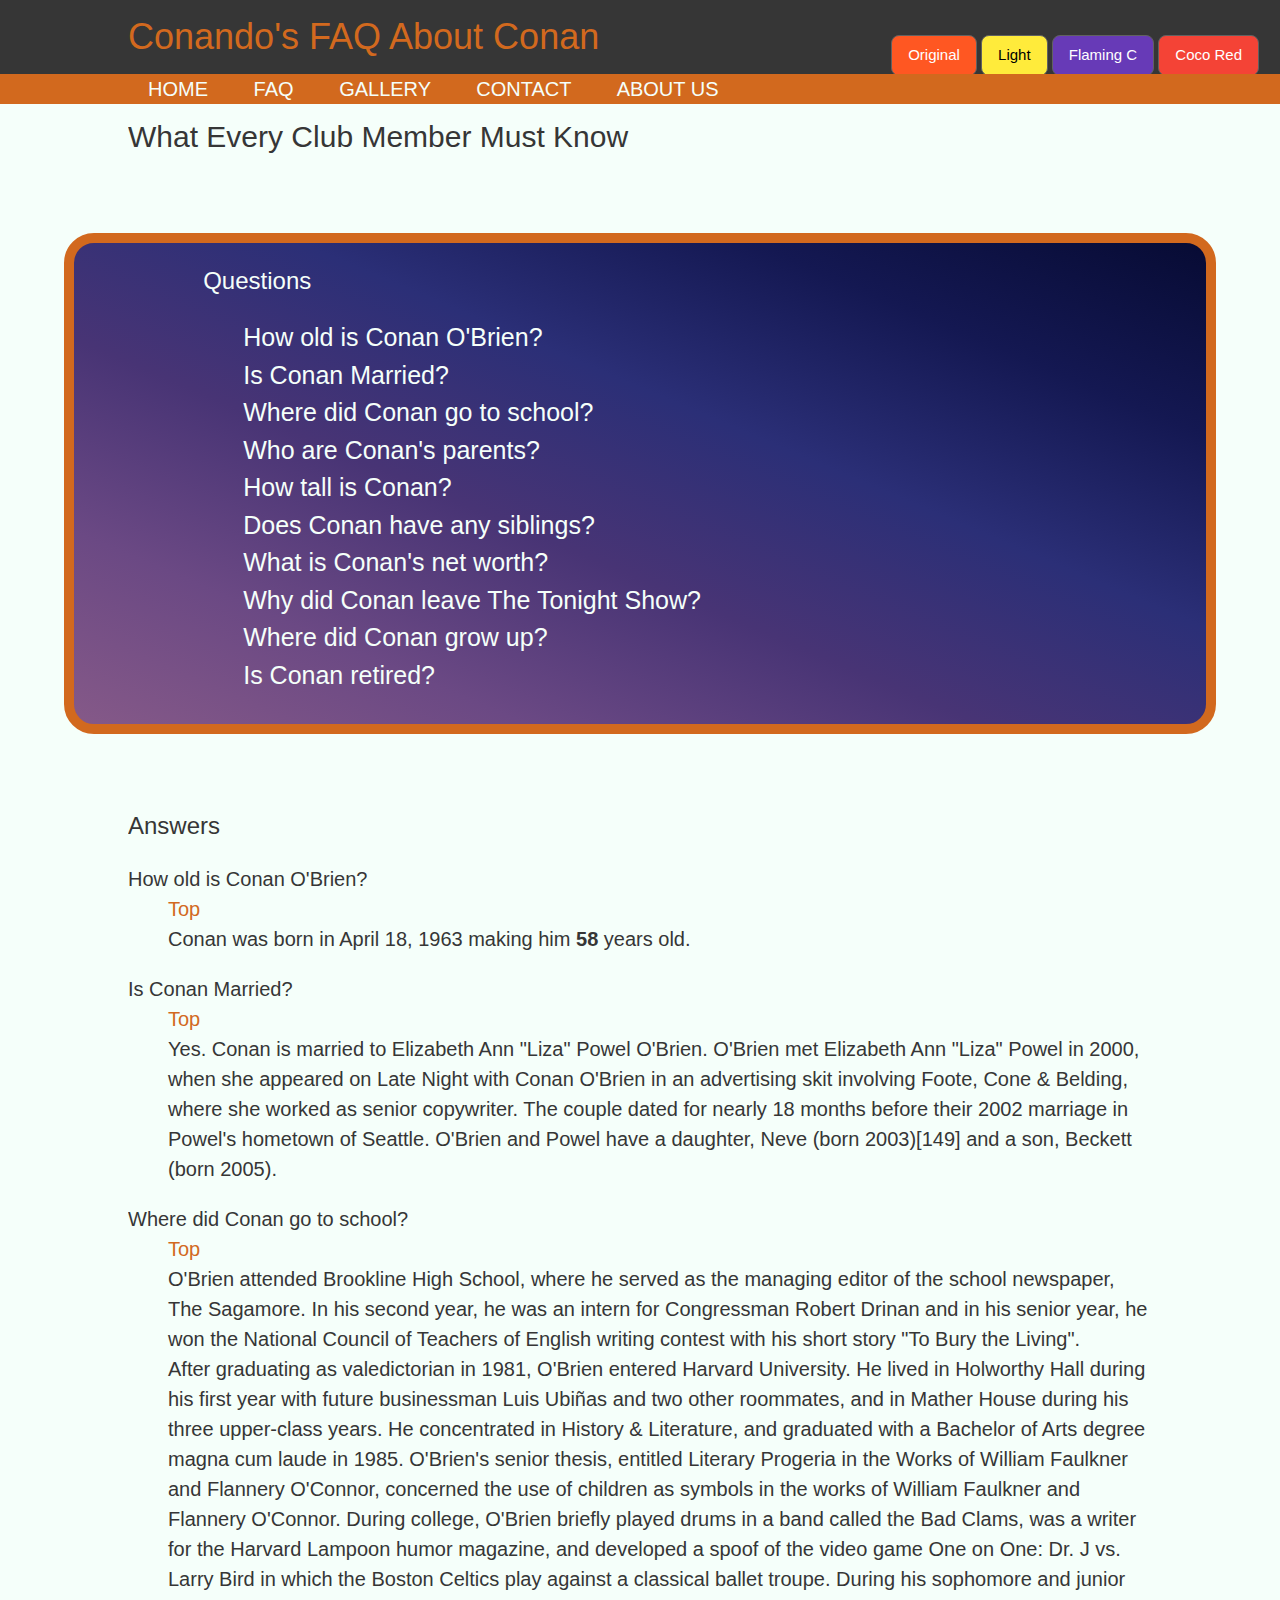
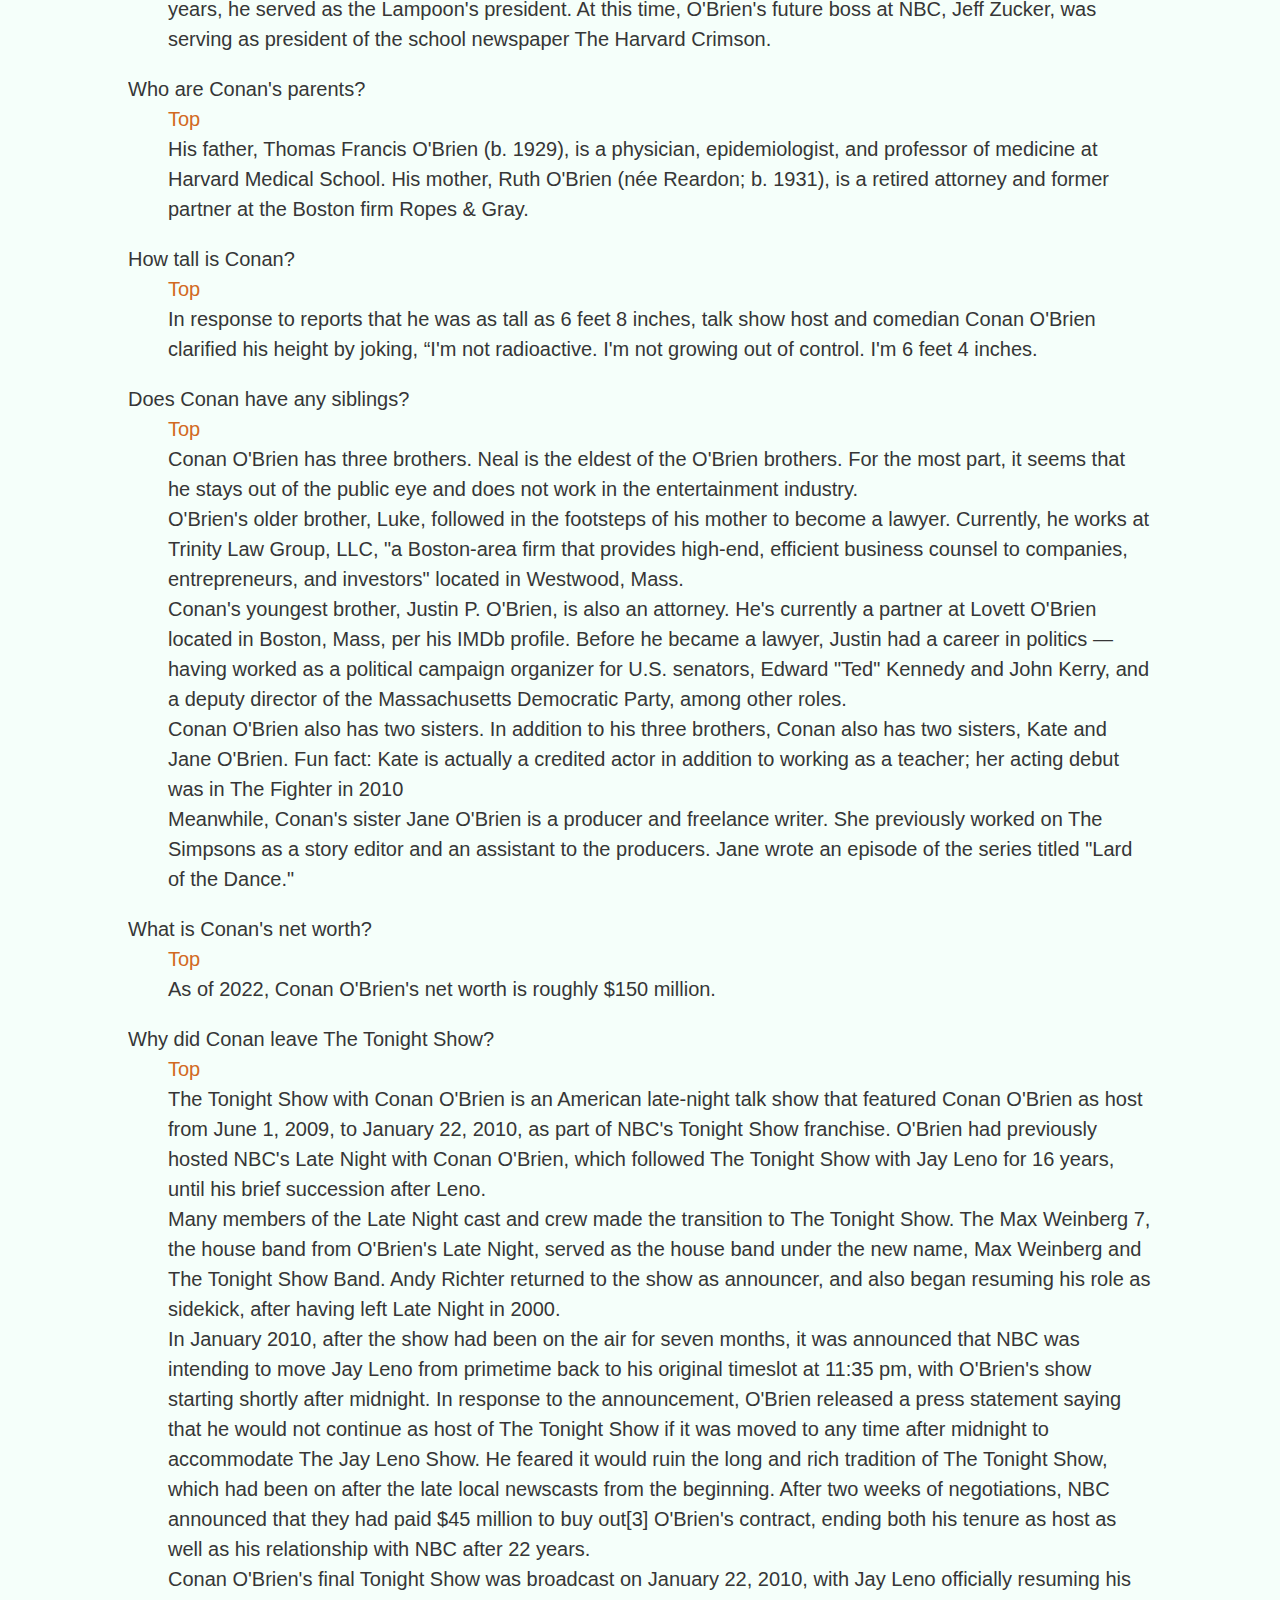
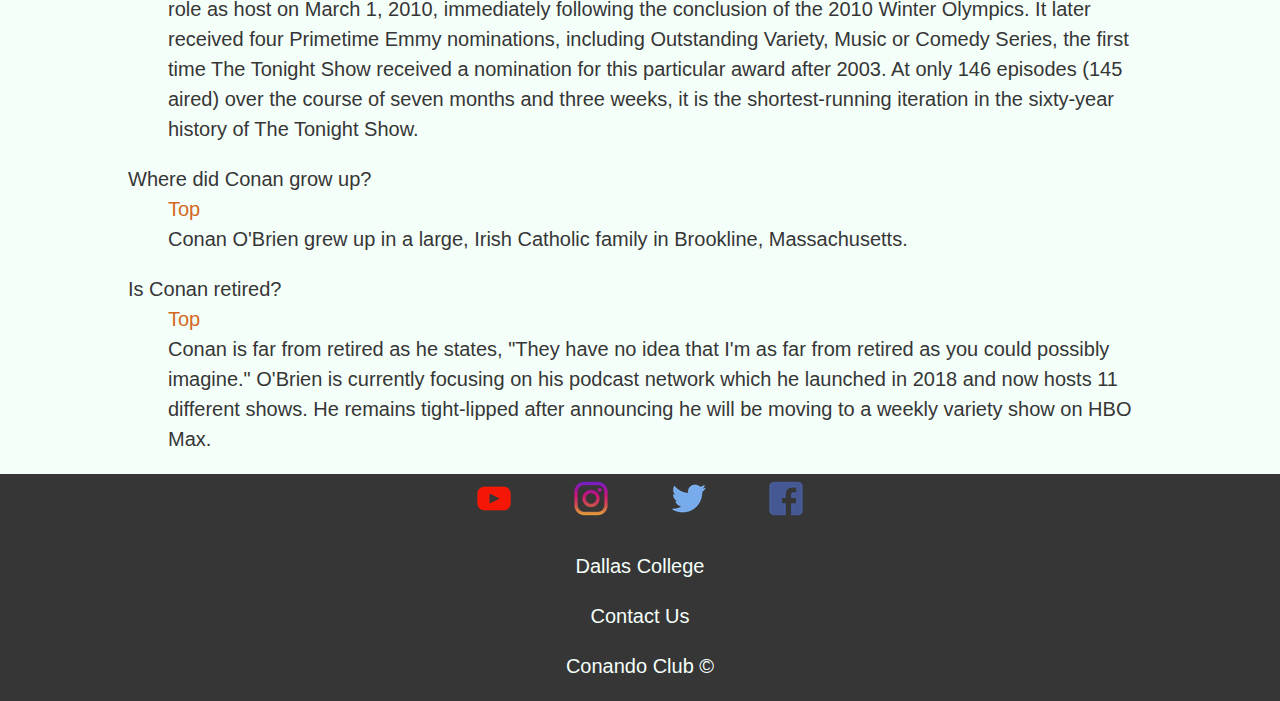
<file: faq.html>
<!DOCTYPE html>
<html lang="en">

  <head>
    <meta charset="utf-8">
    <meta name="viewport" content="width=device-width, initial-scale=1.0" />
    <meta name="msapplication-TileColor" content="#ffffff">
    <meta name="msapplication-TileImage" content="favicon/ms-icon-144x144.png">
    <meta name="theme-color" content="#ffffff">
    <link rel="apple-touch-icon" sizes="57x57" href="favicon/apple-icon-57x57.png">
    <link rel="apple-touch-icon" sizes="60x60" href="favicon/apple-icon-60x60.png">
    <link rel="apple-touch-icon" sizes="72x72" href="favicon/apple-icon-72x72.png">
    <link rel="apple-touch-icon" sizes="76x76" href="favicon/apple-icon-76x76.png">
    <link rel="apple-touch-icon" sizes="114x114" href="favicon/apple-icon-114x114.png">
    <link rel="apple-touch-icon" sizes="120x120" href="favicon/apple-icon-120x120.png">
    <link rel="apple-touch-icon" sizes="144x144" href="favicon/apple-icon-144x144.png">
    <link rel="apple-touch-icon" sizes="152x152" href="favicon/apple-icon-152x152.png">
    <link rel="apple-touch-icon" sizes="180x180" href="favicon/apple-icon-180x180.png">
    <link rel="icon" type="image/png" sizes="192x192"  href="favicon/android-icon-192x192.png">
    <link rel="icon" type="image/png" sizes="32x32" href="favicon/favicon-32x32.png">
    <link rel="icon" type="image/png" sizes="96x96" href="favicon/favicon-96x96.png">
    <link rel="icon" type="image/png" sizes="16x16" href="favicon/favicon-16x16.png">
    <link rel="manifest" href="favicon/manifest.json">
    <link rel=stylesheet href="./css/style.css">
    <link rel="stylesheet" href="https://www.w3schools.com/w3css/4/w3.css">
    <link rel=stylesheet href="./css/color-theme1.css" id="color">
    <script src="./js/script.js" defer></script>

     <title>FAQ | Conando Club</title> 

     <style>
        #mainHeader {
          background: var(--color2);
          color: var(--color1);
          font-size: 1em;
        }
      </style>

  </head>

  <body>
    <header id=mainHeader>
     <div class="container">
      <h1>Conando's FAQ About Conan</h1>
     </div>

     <div id="buttons">
      <button class="w3-button w3-deep-orange w3-border w3-border-dark-gray w3-round-large" onClick="changeStyle('./css/color-theme1.css');"
      title="Click to apply new theme">Original</button>
      <button class="w3-button w3-yellow w3-border w3-border-dark-gray w3-round-large" onClick="changeStyle('./css/color-theme2.css');"
      title="Click to apply new theme">Light</button>
      <button class="w3-button w3-deep-purple w3-border w3-border-dark-gray w3-round-large" onClick="changeStyle('./css/color-theme3.css');"
      title="Click to apply new theme">Flaming C</button>
      <button class="w3-button w3-red w3-border w3-border-dark-gray w3-round-large" onClick="changeStyle('./css/color-theme4.css');"
      title="Click to apply new theme">Coco Red</button>
    </div>
    </header>

    <nav id="mainNav">
      <div class="container">
        <a href="index.html"> HOME </a>  
        <a href="faq.html"> FAQ </a>  
        <a href="gallery.html">GALLERY </a> 
        <a href= contact-us.html> CONTACT </a>
        <a href="about-us.html"> ABOUT US</a>
      </div>
      </nav>

    <section id="mainFAQ">
     <div class="container">
        <h2 id="top">What Every Club Member Must Know</h2>
     </div>
    

     <article id="questionList">
     <div class="container">
         <h3>Questions</h3>
      <ul>
        <li><a href="#1">How old is Conan O'Brien?</a></li>
        <li><a  href="#2">Is Conan Married?</a></li>
        <li><a href="#3">Where did Conan go to school?</a></li>
        <li><a href="#4">Who are Conan's parents?</a></li>
        <li><a href="#5">How tall is Conan?</a></li>
        <li><a href="#6">Does Conan have any siblings?</a></li>
        <li><a href="#7">What is Conan's net worth?</a></li>
        <li><a href="#8">Why did Conan leave The Tonight Show?</a></li>
        <li><a href="#9">Where did Conan grow up?</a></li>
        <li><a href="#10">Is Conan retired?</a></li>
      </ul>
     </div>
     </article>

    
    <article id="answers">
    <div class="container">
        <h3>Answers</h3>
    <dl>
        <dt id=1>How old is Conan O'Brien?</dt>
        <dd><a href="#top">Top</a></dd>
        <dd>Conan was born in April 18, 1963 making him <strong>58</strong> years old.</dd>
    </dl>

    <dl>
        <dt id=2>Is Conan Married?</dt>
        <dd><a href="#top">Top</a></dd>
        <dd>Yes. Conan is married to Elizabeth Ann "Liza" Powel O'Brien. O'Brien met Elizabeth Ann "Liza" Powel in 2000, when she appeared on Late Night with Conan O'Brien in an advertising skit involving Foote, Cone & Belding, where she worked as senior copywriter. The couple dated for nearly 18 months before their 2002 marriage in Powel's hometown of Seattle. O'Brien and Powel have a daughter, Neve (born 2003)[149] and a son, Beckett (born 2005).</dd>
    </dl>
        
    <dl>
        <dt id=3>Where did Conan go to school?</dt>
        <dd><a href="#top">Top</a></dd>
        <dd>O'Brien attended Brookline High School, where he served as the managing editor of the school newspaper, The Sagamore. In his second year, he was an intern for Congressman Robert Drinan and in his senior year, he won the National Council of Teachers of English writing contest with his short story "To Bury the Living".</dd>
        <dd>After graduating as valedictorian in 1981, O'Brien entered Harvard University. He lived in Holworthy Hall during his first year with future businessman Luis Ubiñas and two other roommates, and in Mather House during his three upper-class years. He concentrated in History & Literature, and graduated with a Bachelor of Arts degree magna cum laude in 1985. O'Brien's senior thesis, entitled Literary Progeria in the Works of William Faulkner and Flannery O'Connor, concerned the use of children as symbols in the works of William Faulkner and Flannery O'Connor. During college, O'Brien briefly played drums in a band called the Bad Clams, was a writer for the Harvard Lampoon humor magazine, and developed a spoof of the video game One on One: Dr. J vs. Larry Bird in which the Boston Celtics play against a classical ballet troupe. During his sophomore and junior years, he served as the Lampoon's president. At this time, O'Brien's future boss at NBC, Jeff Zucker, was serving as president of the school newspaper The Harvard Crimson.</dd>
    </dl>

    <dl>
        <dt id=4>Who are Conan's parents?</dt>
        <dd><a href="#top">Top</a></dd>
        <dd>His father, Thomas Francis O'Brien (b. 1929), is a physician, epidemiologist, and professor of medicine at Harvard Medical School. His mother, Ruth O'Brien (née Reardon; b. 1931), is a retired attorney and former partner at the Boston firm Ropes & Gray.</dd>
    </dl>

    <dl>
        <dt id=5>How tall is Conan?</dt>
        <dd><a href="#top">Top</a></dd>
        <dd>In response to reports that he was as tall as 6 feet 8 inches, talk show host and comedian Conan O'Brien clarified his height by joking, “I'm not radioactive. I'm not growing out of control. I'm 6 feet 4 inches. </dd>
    </dl>

    <dl>
        <dt id=6>Does Conan have any siblings?</dt>
        <dd><a href="#top">Top</a></dd>
        <dd>Conan O'Brien has three brothers.
            Neal is the eldest of the O'Brien brothers. For the most part, it seems that he stays out of the public eye and does not work in the entertainment industry.</dd>
    
        <dd>O'Brien's older brother, Luke, followed in the footsteps of his mother to become a lawyer. Currently, he works at Trinity Law Group, LLC, "a Boston-area firm that provides high-end, efficient business counsel to companies, entrepreneurs, and investors" located in Westwood, Mass.</dd>
        <dd>Conan's youngest brother, Justin P. O'Brien, is also an attorney. He's currently a partner at Lovett O'Brien located in Boston, Mass, per his IMDb profile. Before he became a lawyer, Justin had a career in politics — having worked as a political campaign organizer for U.S. senators, Edward "Ted" Kennedy and John Kerry, and a deputy director of the Massachusetts Democratic Party, among other roles.</dd>
        <dd>Conan O'Brien also has two sisters.
            In addition to his three brothers, Conan also has two sisters, Kate and Jane O'Brien. Fun fact: Kate is actually a credited actor in addition to working as a teacher; her acting debut was in The Fighter in 2010</dd>
        <dd>Meanwhile, Conan's sister Jane O'Brien is a producer and freelance writer. She previously worked on The Simpsons as a story editor and an assistant to the producers. Jane wrote an episode of the series titled "Lard of the Dance."</dd>
    </dl>

    <dl>
        <dt id=7>What is Conan's net worth?</dt>
        <dd><a href="#top">Top</a></dd>
        <dd>As of 2022, Conan O'Brien's net worth is roughly $150 million.</dd>
    </dl>

    <dl>
        <dt id=8>Why did Conan leave The Tonight Show?</dt>
        <dd><a href="#top">Top</a></dd>
        <dd>The Tonight Show with Conan O'Brien is an American late-night talk show that featured Conan O'Brien as host from June 1, 2009, to January 22, 2010, as part of NBC's Tonight Show franchise. O'Brien had previously hosted NBC's Late Night with Conan O'Brien, which followed The Tonight Show with Jay Leno for 16 years, until his brief succession after Leno.</dd>
        <dd>Many members of the Late Night cast and crew made the transition to The Tonight Show. The Max Weinberg 7, the house band from O'Brien's Late Night, served as the house band under the new name, Max Weinberg and The Tonight Show Band. Andy Richter returned to the show as announcer, and also began resuming his role as sidekick, after having left Late Night in 2000.</dd>
        <dd>In January 2010, after the show had been on the air for seven months, it was announced that NBC was intending to move Jay Leno from primetime back to his original timeslot at 11:35 pm, with O'Brien's show starting shortly after midnight. In response to the announcement, O'Brien released a press statement saying that he would not continue as host of The Tonight Show if it was moved to any time after midnight to accommodate The Jay Leno Show. He feared it would ruin the long and rich tradition of The Tonight Show, which had been on after the late local newscasts from the beginning. After two weeks of negotiations, NBC announced that they had paid $45 million to buy out[3] O'Brien's contract, ending both his tenure as host as well as his relationship with NBC after 22 years.</dd>
        <dd>Conan O'Brien's final Tonight Show was broadcast on January 22, 2010, with Jay Leno officially resuming his role as host on March 1, 2010, immediately following the conclusion of the 2010 Winter Olympics. It later received four Primetime Emmy nominations, including Outstanding Variety, Music or Comedy Series, the first time The Tonight Show received a nomination for this particular award after 2003. At only 146 episodes (145 aired) over the course of seven months and three weeks, it is the shortest-running iteration in the sixty-year history of The Tonight Show.</dd>
    </dl>

    <dl>
        <dt id=9>Where did Conan grow up?</dt>
        <dd><a href="#top">Top</a></dd>
        <dd>Conan O'Brien grew up in a large, Irish Catholic family in Brookline, Massachusetts.</dd>
    </dl>

    <dl>
        <dt id=10>Is Conan retired?</dt>
        <dd><a href="#top">Top</a></dd>
        <dd>Conan is far from retired as he states, "They have no idea that I'm as far from retired as you could possibly imagine." O'Brien is currently focusing on his podcast network which he launched in 2018 and now hosts 11 different shows. He remains tight-lipped after announcing he will be moving to a weekly variety show on HBO Max.</dd>
    </dl>
    </div>
    </article>
    </section>
    
    <footer id="mainFooter">
     <div class="container">
      <a href="https://www.youtube.com/"><div id="YouTube"></div></a>
      <a href="https://www.instagram.com/?hl=en"><div id="Instagram"></div></a>
      <a href="https://twitter.com/i/flow/login"><div id="Twitter"></div></a>
      <a href="https://www.facebook.com/"><div id="Facebook"></div></a>
      <p><a href="https://www.dallascollege.edu/pages/default.aspx" target="_blank">Dallas College</a></p>
      <p><a href="mailto:casianoa56@gmail.com">Contact Us</a></p>
      <p>Conando Club &copy;</p>
     </div>
    </footer>
  </body>

</html>
</file>
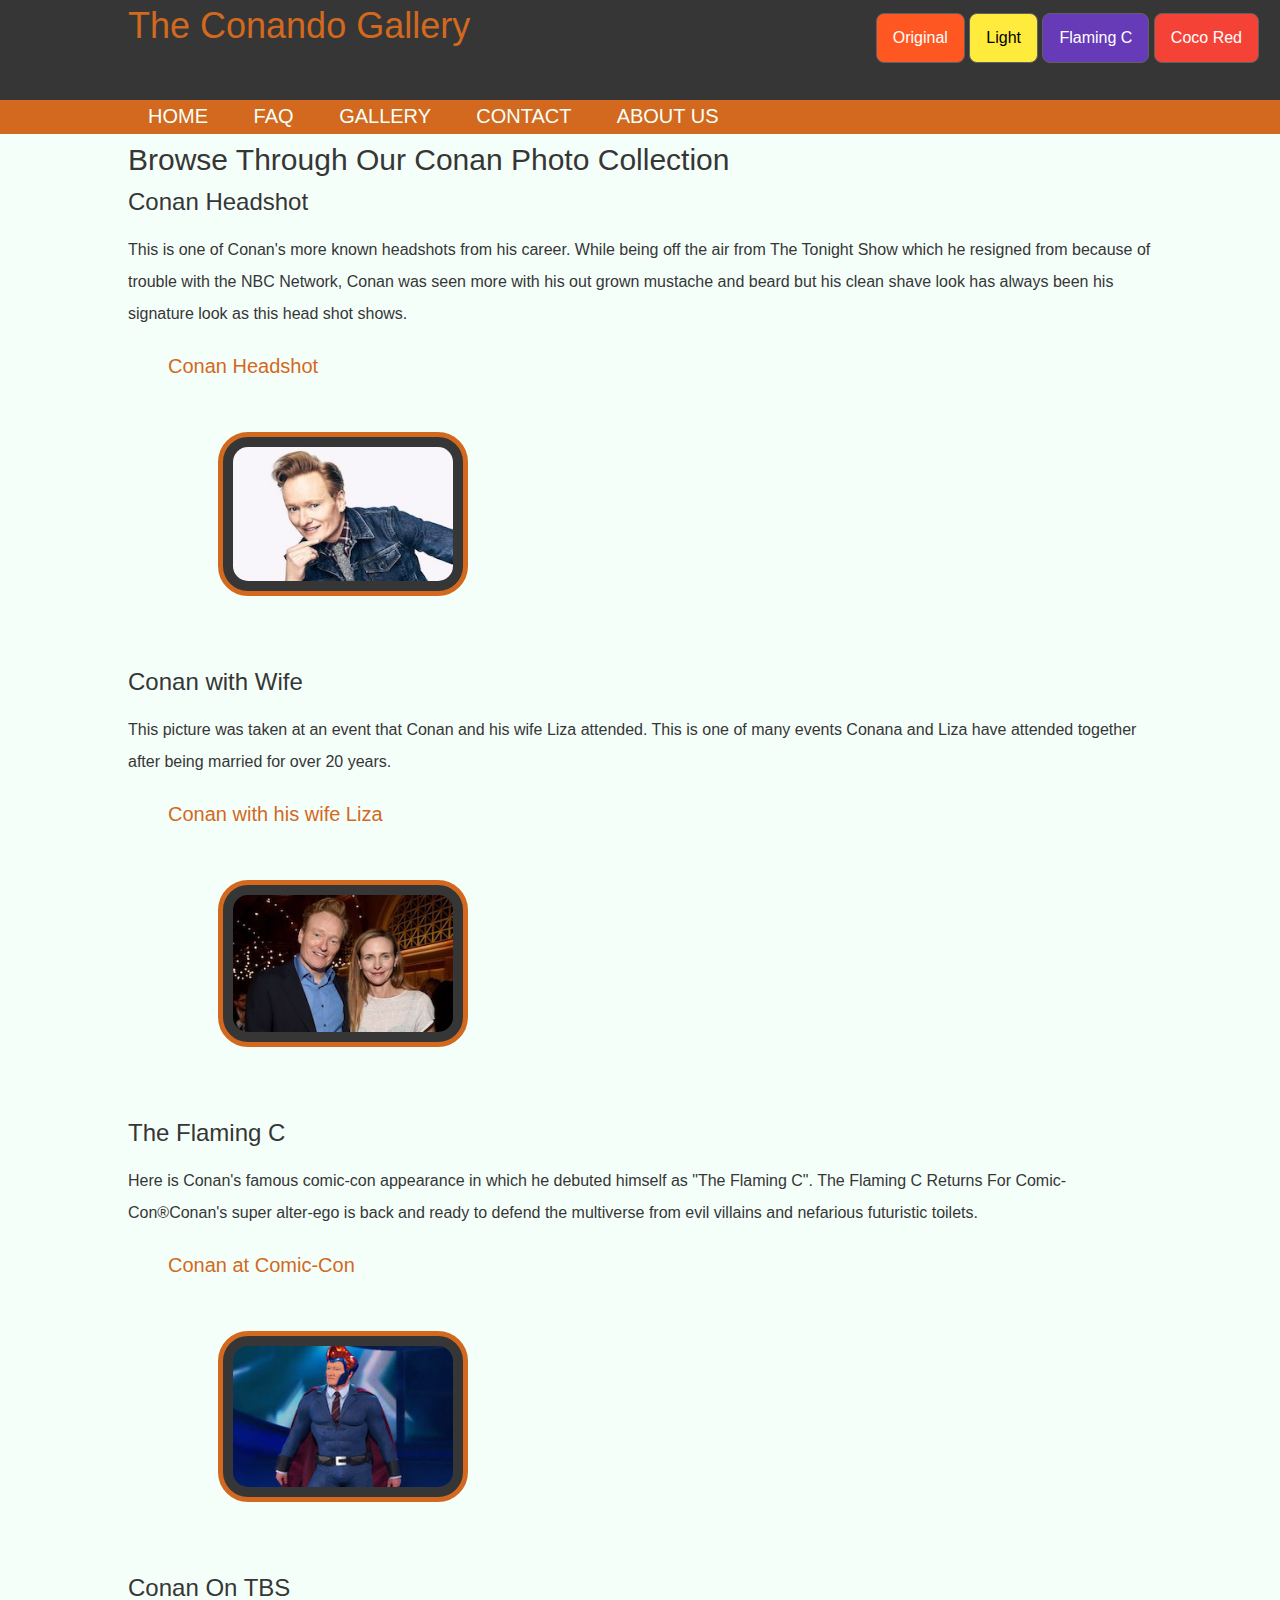
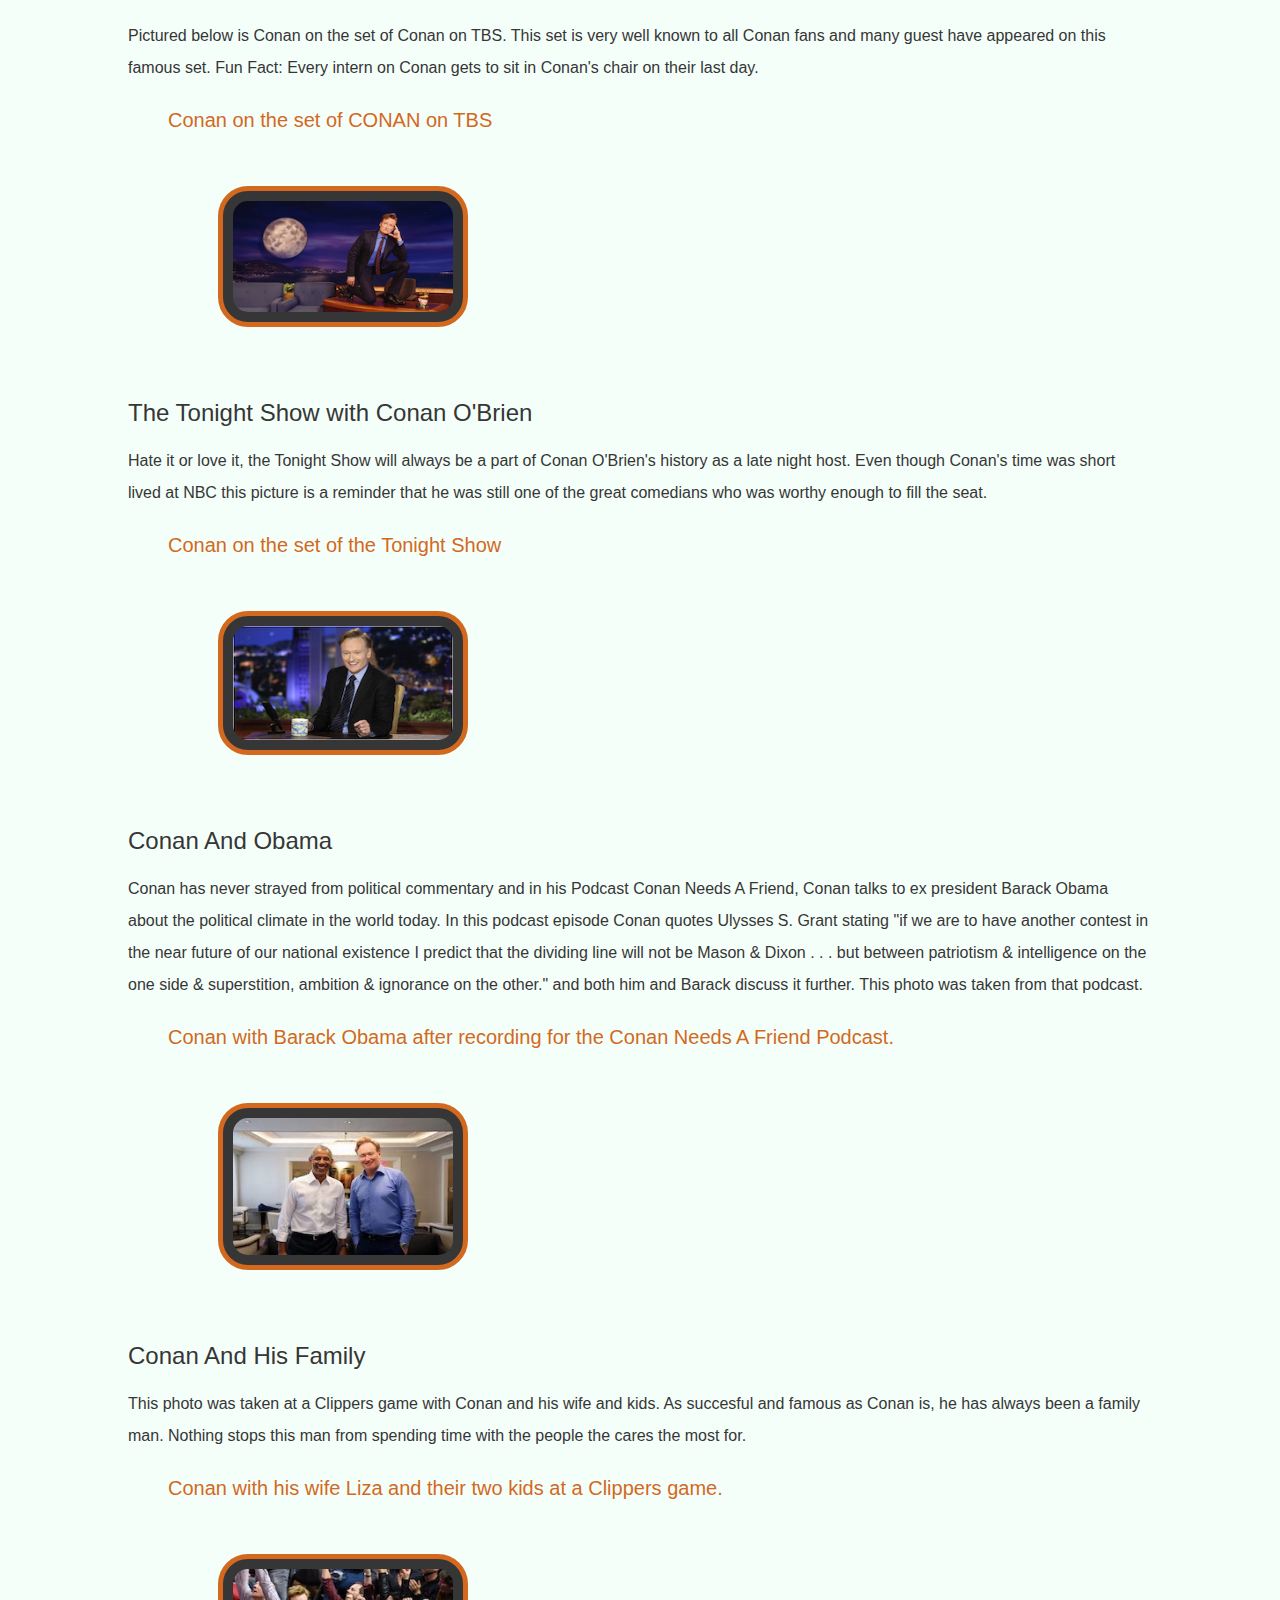
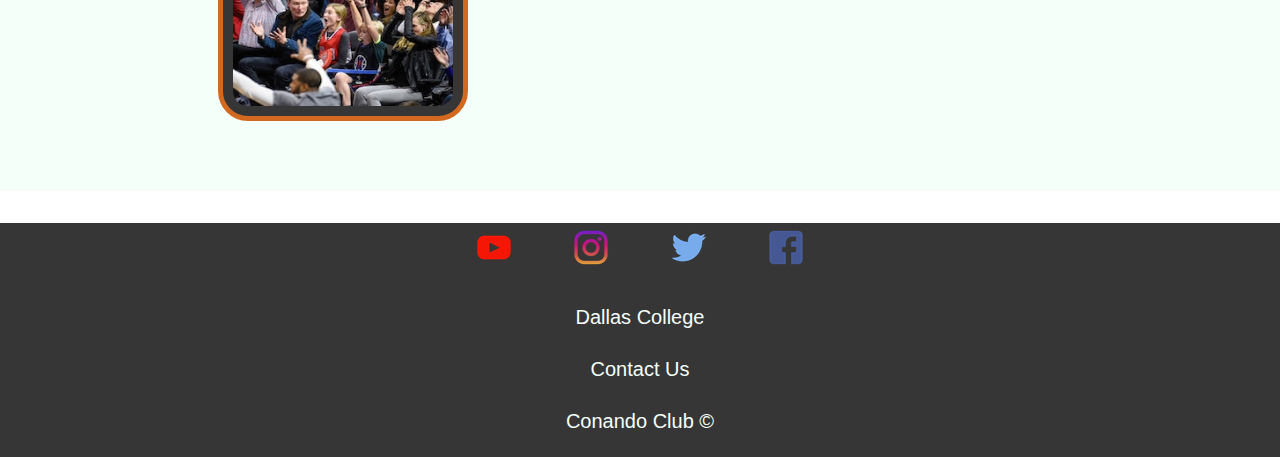
<file: gallery.html>
<!DOCTYPE html>
<html lang="en">
<head>
    <meta charset="UTF-8">
    <meta name="viewport" content="width=device-width, initial-scale=1.0" />
    <meta http-equiv="X-UA-Compatible" content="IE=edge">
    <meta name="viewport" content="width=device-width, initial-scale=1.0">
    <link rel="apple-touch-icon" sizes="57x57" href="favicon/apple-icon-57x57.png">
    <link rel="apple-touch-icon" sizes="60x60" href="favicon/apple-icon-60x60.png">
    <link rel="apple-touch-icon" sizes="72x72" href="favicon/apple-icon-72x72.png">
    <link rel="apple-touch-icon" sizes="76x76" href="favicon/apple-icon-76x76.png">
    <link rel="apple-touch-icon" sizes="114x114" href="favicon/apple-icon-114x114.png">
    <link rel="apple-touch-icon" sizes="120x120" href="favicon/apple-icon-120x120.png">
    <link rel="apple-touch-icon" sizes="144x144" href="favicon/apple-icon-144x144.png">
    <link rel="apple-touch-icon" sizes="152x152" href="favicon/apple-icon-152x152.png">
    <link rel="apple-touch-icon" sizes="180x180" href="favicon/apple-icon-180x180.png">
    <link rel="icon" type="image/png" sizes="192x192"  href="favicon/android-icon-192x192.png">
    <link rel="icon" type="image/png" sizes="32x32" href="favicon/favicon-32x32.png">
    <link rel="icon" type="image/png" sizes="96x96" href="favicon/favicon-96x96.png">
    <link rel="icon" type="image/png" sizes="16x16" href="favicon/favicon-16x16.png">
    <link rel="manifest" href="favicon/manifest.json">
    <meta name="msapplication-TileColor" content="#ffffff">
    <meta name="msapplication-TileImage" content="favicon/ms-icon-144x144.png">
    <meta name="theme-color" content="#ffffff">
    <link rel="stylesheet" href="https://www.w3schools.com/w3css/4/w3.css">
    <link rel=stylesheet href="./css/style.css">
    <link rel=stylesheet href="./css/layout.css">
    <link rel=stylesheet href="./css/color-theme1.css" id="color">
    <script src="./js/script.js" defer></script>
    <title>Gallery | Conando Club</title>

    <style>
        #mainHeader {
            background: var(--color2);
            color: var(--color1);
            font-size: 1em;
        }
      </style>
    
</head>
<body>
    <header id="mainHeader">
      <div class="container">
        <h1>The Conando Gallery</h1>
      </div>

      <div id="buttons">
        <button class="w3-button w3-deep-orange w3-border w3-border-dark-gray w3-round-large" onClick="changeStyle('./css/color-theme1.css');"
        title="Click to apply new theme">Original</button>
        <button class="w3-button w3-yellow w3-border w3-border-dark-gray w3-round-large" onClick="changeStyle('./css/color-theme2.css');"
        title="Click to apply new theme">Light</button>
        <button class="w3-button w3-deep-purple w3-border w3-border-dark-gray w3-round-large" onClick="changeStyle('./css/color-theme3.css');"
        title="Click to apply new theme">Flaming C</button>
        <button class="w3-button w3-red w3-border w3-border-dark-gray w3-round-large" onClick="changeStyle('./css/color-theme4.css');"
        title="Click to apply new theme">Coco Red</button>
      </div>
    </header>

    <nav id="mainNav">
        <div class="container">
        <a href="index.html"> HOME </a>  
        <a href="faq.html"> FAQ </a>  
        <a href="gallery.html">GALLERY </a> 
        <a href= contact-us.html> CONTACT </a>
        <a href="about-us.html"> ABOUT US</a>
        </div>
    </nav>
    
    <section id="mainImg">
    <div class="container">
    <h2>Browse Through Our Conan Photo Collection</h2>
    
     
    <h3>Conan Headshot</h3>
    <p>This is one of Conan's more known headshots from his career. While being off the air from The Tonight Show which he resigned from because of trouble with the NBC Network, Conan was seen more with his out grown mustache and beard but his clean shave look has always been his signature look as this head shot shows.
    </p>
    <figure>
        <a href="images/conanhead-lg.jpeg" target="_blank"><img class="gallery" src="images/conanhead-thumb.jpeg" alt="Sample Image" height="164" width="250"></a>
        <figcaption>Conan Headshot</figcaption>
    </figure>
    <h3>Conan with Wife</h3>
    <p>This picture was taken at an event that Conan and his wife Liza attended. This is one of many events Conana and Liza have attended together after being married for over 20 years.
    </p>
    <figure>
        <a href="images/conanwife-lg.jpeg" target="_blank"><img class="gallery" src="images/conanwife-thumb.jpeg" alt="Sample Image" height="167" width="250"></a>
        <figcaption>Conan with his wife Liza</figcaption>
    </figure>
    <h3>The Flaming C</h3>
    <p>Here is Conan's famous comic-con appearance in which he debuted himself as "The Flaming C". The Flaming C Returns For Comic-Con®Conan's super alter-ego is back and ready to defend the multiverse from evil villains and nefarious futuristic toilets.
    </p>
    <figure>
        <a href="images/conando-lg.jpg" target="_blank"><img class="gallery" src="images/conando-thumb.jpg" alt="Sample Image" height="171" width="250"></a>
        <figcaption>Conan at Comic-Con</figcaption>
    </figure>
    <h3>Conan On TBS</h3>
    <p>Pictured below is Conan on the set of Conan on TBS. This set is very well known to all Conan fans and many guest have appeared on this famous set. Fun Fact: Every intern on Conan gets to sit in Conan's chair on their last day.
    </p>
    <figure>
        <a href="images/coco-lg.png" target="_blank"><img class="gallery" src="images/coco-thumb.png" alt="Sample Image" height="141" width="250"></a>
        <figcaption>Conan on the set of CONAN on TBS</figcaption>
    </figure>
    <h3>The Tonight Show with Conan O'Brien</h3>
    <p>Hate it or love it, the Tonight Show will always be a part of Conan O'Brien's history as a late night host. Even though Conan's time was short lived at NBC this picture is a reminder that he was still one of the great comedians who was worthy enough to fill the seat.</p>
    <figure>
        <a href="images/tonightshow-lg.jpeg" target="_blank"><img class="gallery" src="images/tonightshow-thumb.jpeg" alt="Sample Image" height="144" width="250"></a>
        <figcaption>Conan on the set of the Tonight Show</figcaption>
    </figure>
    <h3>Conan And Obama</h3>
    <p>Conan has never strayed from political commentary and in his Podcast Conan Needs A Friend, Conan talks to ex president Barack Obama about the political climate in the world today. In this podcast episode Conan quotes Ulysses S. Grant stating "if we are to have another contest in the near future of our national existence I predict that the dividing line will not be Mason & Dixon . . . but between patriotism & intelligence on the one side & superstition, ambition & ignorance on the other." and both him and Barack discuss it further. This photo was taken from that podcast. 
    </p>
    <figure>
        <a href="images/obamacoco-lg.jpeg" target="_blank"><img class="gallery" src="images/obamacoco-thumb.jpeg" alt="Sample Image" height="167" width="250"></a>
        <figcaption>Conan with Barack Obama after recording for the Conan Needs A Friend Podcast.</figcaption>
    </figure>
    <h3>Conan And His Family</h3>
    <p>This photo was taken at a Clippers game with Conan and his wife and kids. As succesful and famous as Conan is, he has always been a family man. Nothing stops this man from spending time with the people the cares the most for.
    </p>
    <figure>
        <a href="images/conankids-lg.jpeg" target="_blank"><img class="gallery" src="images/conankids-thumb.jpeg" alt="Sample Image" height="167" width="250"></a>
        <figcaption>Conan with his wife Liza and their two kids at a Clippers game.</figcaption>
    </figure>
    </div>
    </section>

    <br>
    
    <footer id="mainFooter">
     <div class="container">
        <a href="https://www.youtube.com/"><div id="YouTube"></div></a>
        <a href="https://www.instagram.com/?hl=en"><div id="Instagram"></div></a>
        <a href="https://twitter.com/i/flow/login"><div id="Twitter"></div></a>
        <a href="https://www.facebook.com/"><div id="Facebook"></div></a>
      <p><a href="https://www.dallascollege.edu/pages/default.aspx" target="_blank">Dallas College</a></p>
      <p><a href="mailto:casianoa56@gmail.com">Contact Us</a></p>
      <p>Conando Club &copy;</p>
     </div>
    </footer>
    
</body>
</html>
</file>
<file: css/style.css>
* {
    box-sizing: border-box;
}

body {
    font-family: Arial, Helvetica, sans-serif;
    font-size: 16px;
    line-height: 2em;
    margin: 0;
}

/* Container class for all pages */
.container {
    width: 80%; 
    margin: auto; 
    overflow: hidden; /* If anything goes outside the container there won't be any scroll bar */
}

/* -----------------------------INDEX PAGE----------------------------------- */


/* Color theme changing buttons */
#buttons {
    float: right;
    padding: 1px;
    border: 30px;
    margin: -40px 20px;
} 

/* Navigation Menu background color and text color for all pages */
#mainNav {
    background-color: var(--color1);
    color: var(--color3);
    position: sticky;
    top: 0%;
}

/* Navigation Menu anchor tags */
#mainNav a {
    color: var(--color3);
    padding: .5em 1em;
    margin: auto;
    text-decoration: none;
    font-size: 20px;
    transition-duration: 200ms;
    transition-timing-function: ease-out;
}

/* Navigation menu hover color change */
#mainNav a:hover {
    background-color: var(--color2);
    color: var(--color1);
}


/* Picture under Nav Menu (JUST ON HOME PAGE) */
#jumbo {
    background-image: url('../images/COCO.jpeg');
    background-position: center center;
    min-height: 250px;
    text-align: right;
    color: var(--color1);
    font-size: 20px;
}

/* Welcome message */
#welcome {
    background: var(--color3);
    color: var(--color1);
    font-size: 1.5em;
}

#welcome a {
    text-decoration: none;
    color: var(--color1);
}

#welcome a:hover {
    color: var(--color2);
}

/* All paragraphs and list under sections (JUST ON HOME PAGE) */
#main {
    background: var(--color3);
    color: var(--color2);
    font-size: 20px;
}

/* ANIMATED Picture in main home page transition */
#main img {
    animation-name: coco;
	animation-duration: 4s;
	animation-iteration-count: infinite;
}

/* Animation rule */
@keyframes coco {
    100% {transform: scale(1.2, 1.5);}
}

 /* More about Conan area */
 #more {
    background: var(--color1);
    color: var(--color3);
    font-size: 18px;
}


/* -----------------------------FAQ PAGE----------------------------------- */


/* FAQ PAGE MAIN SECTION */
#mainFAQ {
    background: var(--color3);
    color: var(--color2);
    font-size: 20px;
}

/* FAQ  questions list */
#questionList {
    color: var(--color3);
    border: 10px solid var(--color1);
    border-radius: 30px;
    float: top;
    padding: 10px 20px;
    margin: 5%;
    background-image: linear-gradient(to right top, var(--night1), var(--night2), var(--night3), var(--night4), var(--night5), var(--night6));
}


/* Adding gradient to the FAQ box */
#questionList img {
    float: right;
}

ul {
    list-style-type: none;
}

/* FAQ list anchor (letter color) */
#questionList a {
    color: var(--color3);
    text-decoration: none; 
    font-size: 25px; 
}

/* FAQ list hover */
#questionList a:hover {
    color: var(--color1);
}

/* FAQ answers */
#answers {
   background: var(--color3); 
}

/* FAQ answers top anchor */
#answers a {
    color: var(--color1);
    text-decoration: none;
}

/* -----------------------------GALLERY PAGE----------------------------------- */


/* Gallery page */
#mainImg {
    background: var(--color3);
    color: var(--color2);
    font-size: 1em;
}

.gallery {
    border: 5px solid var(--color1);
    border-radius: 30px;
    background: var(--color2);
    color: var(--color1);
    padding: 10px;
    margin: 50px;
    float: left;
    
}

figure {
    color: var(--color1);
    font-size: 20px;
    font-family: Verdana, Geneva, Tahoma, sans-serif;
}

/* Transition for Gallery Page images */
figure img{
    transition-duration: 200ms;
    transition-property: transform;

}

/* Gallery images transitions */
figure img:hover {
    transform: rotate(6deg);
}

/* -----------------------------CONTACT PAGE----------------------------------- */

/* Table */
.content-table {
    border-collapse: collapse;
    margin: 25px;
    font-size: 0.9em;
    min-width: 2em;
}

.content-table thead tr {
    background: var(--color1);
    text-align: left;
    font-weight: bold;
}

.content-table td {
    padding: .5em .5em;
}

.content-table tbody tr { 
        border-bottom: .1em solid var(--color2);
}

.content-table tbody tr:nth-of-type(even) {
    background: var(--color1);
}



/* -----------------------------FOOTER SECTION----------------------------------- */


/* Footer */
#mainFooter {
    background: var(--color2);
    color: var(--color3);
    text-align: center;
    font-size: 20px;
}

#mainFooter a {
    color: var(--color3);
    padding: 10px 20px;
    margin: auto;
    text-decoration: none;
    font-size: 20px;
}

#mainFooter a:link {
    color: var(--color3);
}

#mainFooter a:hover {
    color: var(--color1);
}

/* Image Social Sprites */
#YouTube {
    display: inline-block;
    width: 52px;
    height: 49px;
    background-position: 0 -49px;
    background-image: url("../images/social-icons.png");
}

#Instagram {
    display: inline-block;
    width: 52px;
    height: 49px;
    background-position: 0 0;
    background-image: url("../images/social-icons.png");
}

#Twitter {
    display: inline-block;
    width: 52px;
    height: 49px;
    background-position: -104px 0;
    background-image: url("../images/social-icons.png");
}

#Facebook {
    display: inline-block;
    width: 52px;
    height: 49px;
    background-position: -52px 0;
    background-image: url("../images/social-icons.png");
}

/* ------------------------RESPONSIVE DESIGN----------------------------------- */

/* PHONE */
/* Responsive navbar */
/* Hide the link that should open and close the nav on small screens */
nav .menu {
    display: none;
}

@media screen and (max-width: 40em) {
	h1 {font-size: 8vw;}
	nav a {font-size: 3vw;}
	nav a:not(:first-child) {display: none;}
	nav a.menu {
	  float: right;
	  display: block;
	}
	figure {margin: 2em auto;}
}

/* Responsive Nav shows vertically */
@media screen and (max-width: 40em) {
	nav.responsive {position: relative;}
	nav.responsive a.menu {
		position: absolute;
		right: 0;
		top: 0;
	}
	nav.responsive a {
		float: none;
		display: block;
		text-align: left;
	}
}


/* TABLET */
@media screen and (max-width: 65em) {
    #buttons {
        float: right;
        padding: 1px;
        border: 15px;
        margin: -20px 20px;
    }

    #mainHeader {
        font-size: 1em;
    }

    #mainNav {
        background: var(--color2);
    }
    #mainNav a{
        font-size: 1.2em;
    }

    #jumbo {
        display: none;
    }
}

@media screen and (max-width: 40em) {
    /* Color themes */
    #buttons {
        float: right;
        padding: 1px;
        border: 15px;
        margin: 0 20px;
    }

    /* ALL PAGES */
    #mainHeader {
        display: -webkit-flex;
        flex-direction: row;
    }

    #mainHeader h1 {
        font-size: 2em;
    }


    #mainNav {
        font-size: 1em;
        background: var(--color2); 
    }

    #mainNav a:hover {
        color: var(--color1);
    } 

    /* ----FAQ PAGE---- */

    #questionList a {
        font-size: .9em;
    }

    #answers {
        font-size: .9em;
    }

    /* ----GALLERY PAGE---- */

    #mainImg {
        font-size: 1em;
    }

    /* ----CONTACT PAGE---- */

    form {
        display: -webkit-flex;
        flex-direction: row;
        font-size: 1em;
    }

    /* ----FOOTER SEC---- */

    #mainFooter {
        font-size: 1em;
    }

    #mainFooter a {
        font-size: 1em;
    }
    
}


/* ABOUT US PAGE FROM TEMPLATE */
.w3-button {
    color: var(--color1);
}

#myNavbar a {
    color: var(--color3);
}

#myNavbar a:hover {
    background-color: var(--color1);
}

#programs {
    background: var(--color2);
    color: var(--color3);
    text-align: center;
    font-size: 20px;
}
</file>
<file: css/layout.css>
* {
    box-sizing: border-box;
}


/* HOME PAGE GRID */
body {
    display: grid;
    grid-template-rows: 100px minmax(33px, auto) auto auto auto minmax(100px, auto);
    grid-template-columns: 1fr 1fr;
    align-content: center;
    grid-template-areas: 
    "head head"
    "nav nav"
    "jumbo jumbo"
    "main main"
    "more more"
    "foot foot";
}

#mainHeader {
    grid-row: 1/2;
    grid-column: 1/3;
}

#mainNav {
    grid-row: 2/3;
    grid-column: 1/3;
}

#jumbo {
    grid-row: 3/4;
    grid-column: 1/3;
}

#main {
    grid-row: 4/5;
    grid-column: 1/2;
    align-self: start;
    justify-self: start;
}

#more {
    grid-row: 4/5;
    grid-column: 2/3;
    align-self: start;
    justify-self: end;    
}

#mainFooter {
    grid-row: 6/7;
    grid-column: 1/3;
    align-self: end;

}

#mainImg {
    grid-row: 3/5;
    grid-column: 1/3;
    align-self: start;
    justify-self: end;
}

figure {
    display: -webkit-flex;
    flex-direction: column-reverse;
    flex-wrap: wrap;
    justify-items: flex-end;
}

figure img {
    margin: 10px;
    flex: 1 0 auto;
}

@media screen and (max-width: 40em) {
    #main {
        grid-area: main;
        font-size: 1em;
    }

    #main img {
        display: -webkit-flex;
        flex-direction: column-reverse;
    }

    #more {
        grid-area: more;
        font-size: 1em;
    }
}
</file>
<file: css/color-theme1.css>
:root {
    /* NORMAL COLOR MODE */
    --color1: #D2691E;
    --color2: #363636;
    --color3: #F5FFFA;

    /* FAQ QUESTION LIST GRADIENT 1 */
    --night1: #855988;
    --night2: #6B4984;
    --night3: #483475;
    --night4: #2B2F77;
    --night5: #141852;
    --night6: #070B34;
}
</file>
